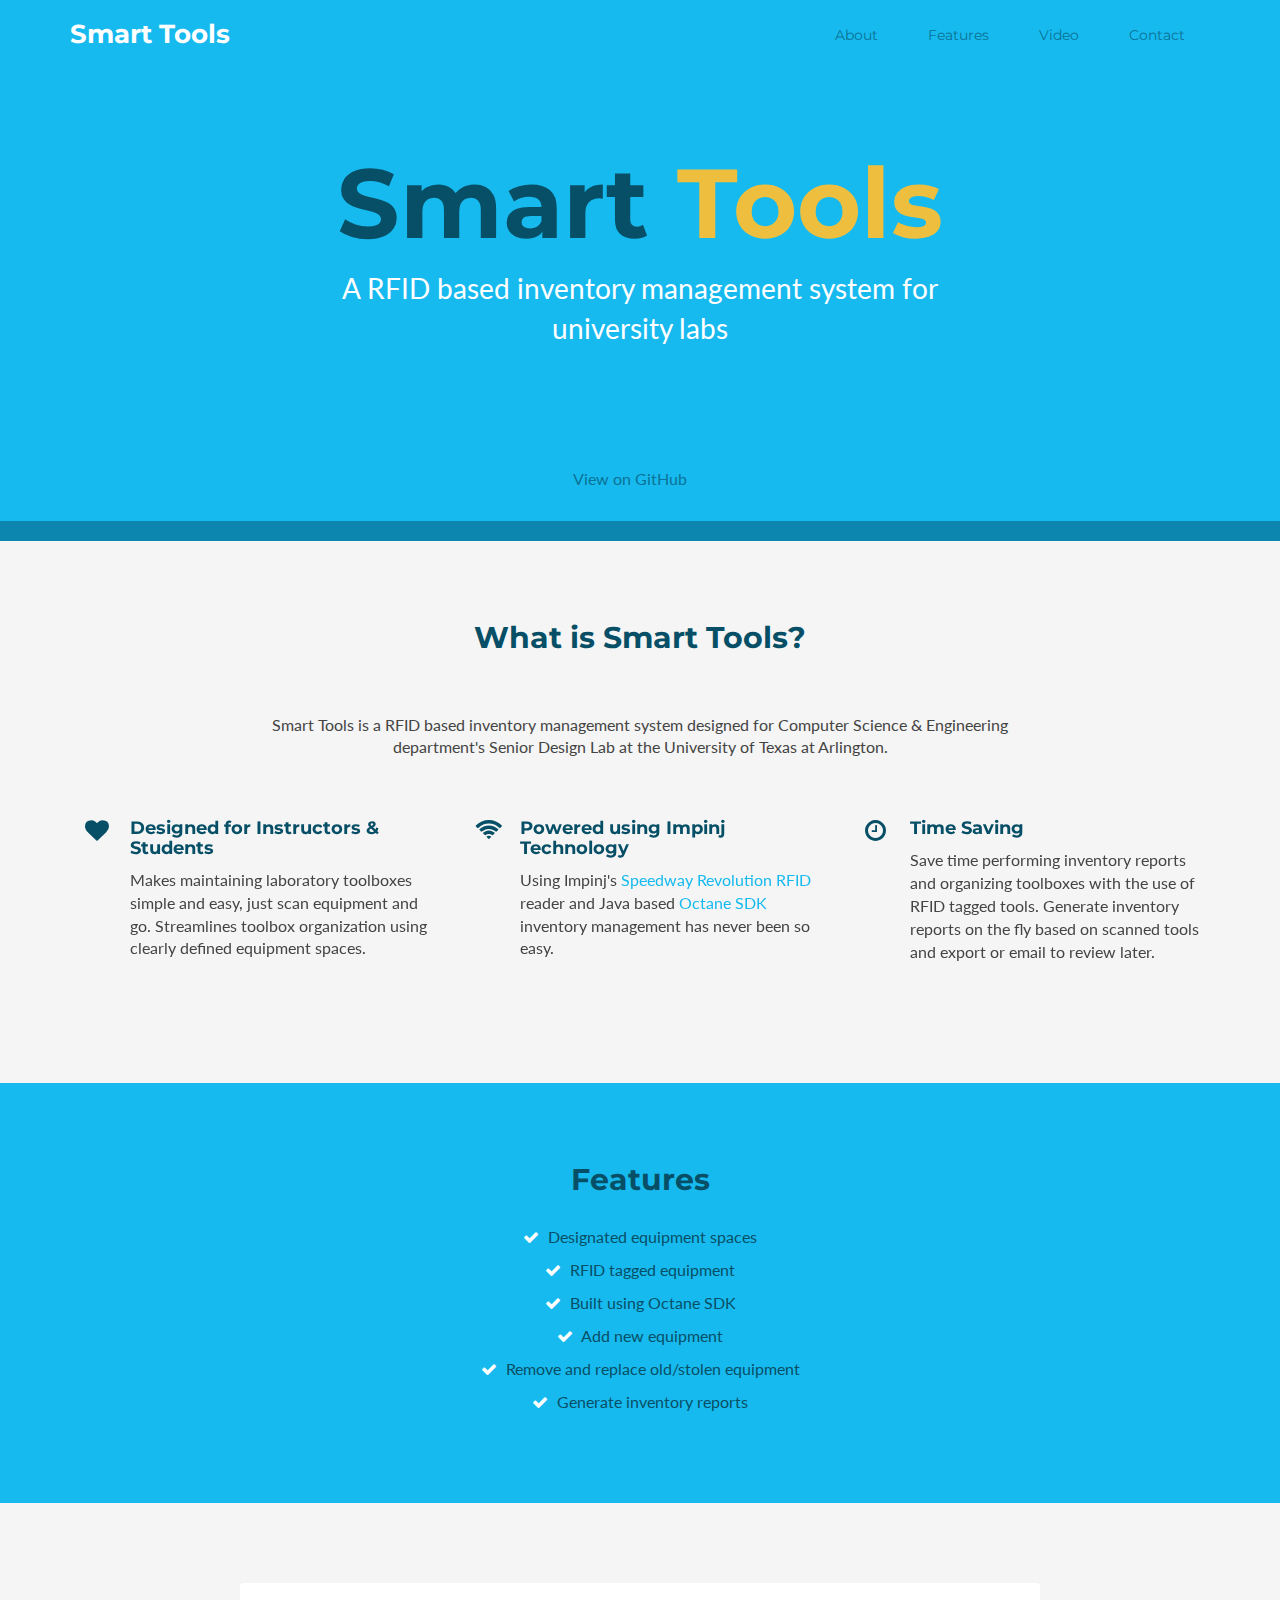
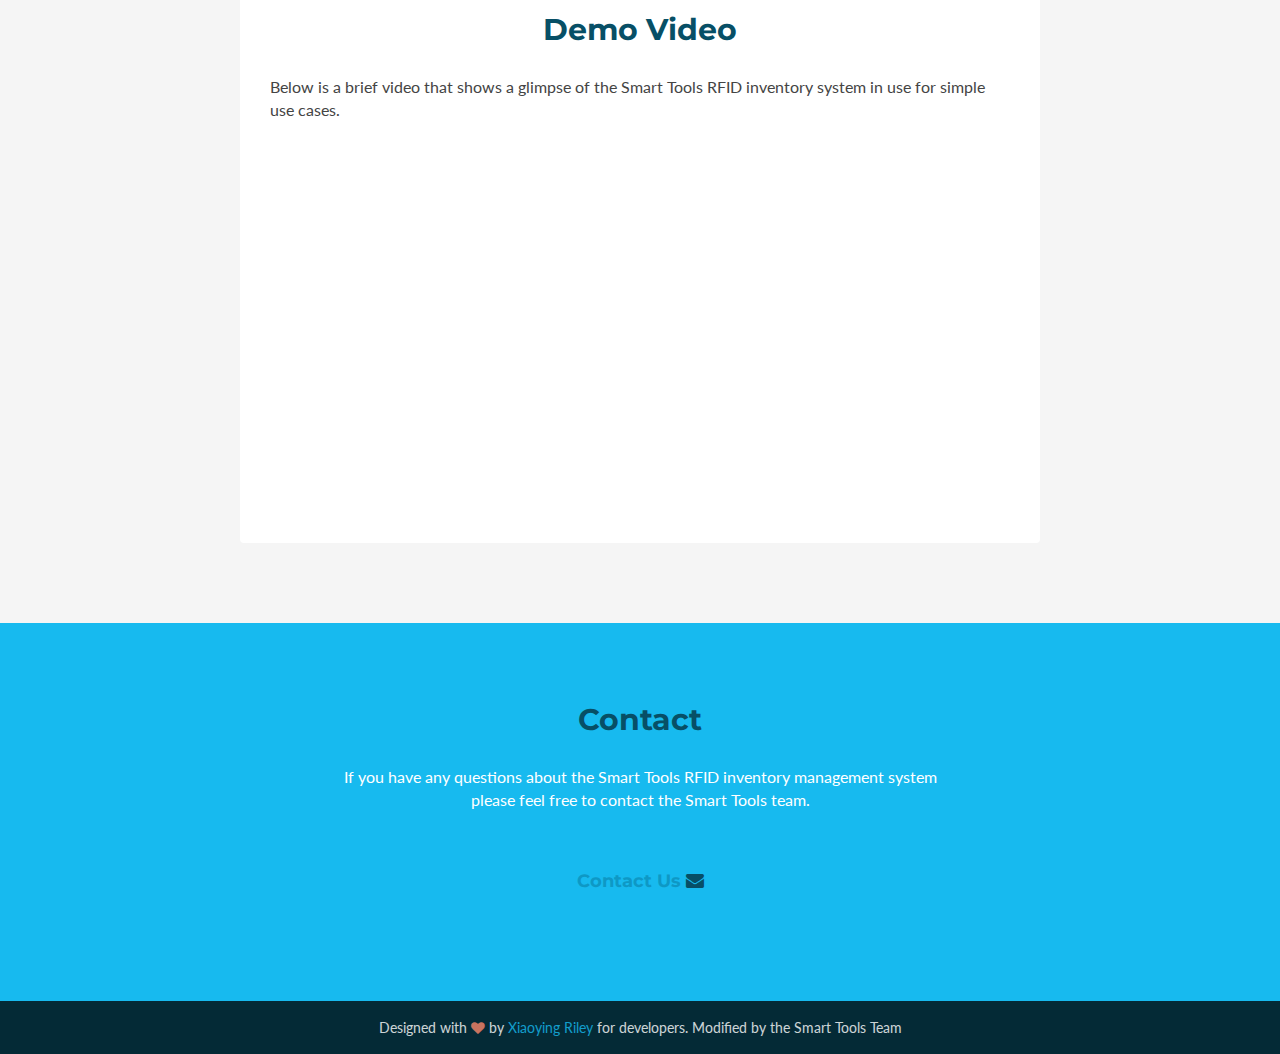
<file: index.html>
<!DOCTYPE html>
<!--[if IE 8]> <html lang="en" class="ie8"> <![endif]-->  
<!--[if IE 9]> <html lang="en" class="ie9"> <![endif]-->  
<!--[if !IE]><!--> <html lang="en"> <!--<![endif]-->  
<head>
    <title>Smart Tools Website</title>
    <!-- Meta -->
    <meta charset="utf-8">
    <meta http-equiv="X-UA-Compatible" content="IE=edge">
    <meta name="viewport" content="width=device-width, initial-scale=1.0">
    <meta name="description" content="Smart Tools Team Website">
    <meta name="author" content="Smart Tools Team">    
    <link rel="shortcut icon" href="favicon.ico">  
    <link href='http://fonts.googleapis.com/css?family=Lato:300,400,300italic,400italic' rel='stylesheet' type='text/css'>
    <link href='http://fonts.googleapis.com/css?family=Montserrat:400,700' rel='stylesheet' type='text/css'> 
    <!-- Global CSS -->
    <link rel="stylesheet" href="assets/plugins/bootstrap/css/bootstrap.min.css">
    <!-- Plugins CSS -->    
    <link rel="stylesheet" href="assets/plugins/font-awesome/css/font-awesome.css">
    <link rel="stylesheet" href="assets/plugins/prism/prism.css">
    <!-- Theme CSS -->  
    <link id="theme-style" rel="stylesheet" href="assets/css/styles.css">
    <!-- HTML5 shim and Respond.js IE8 support of HTML5 elements and media queries -->
    <!--[if lt IE 9]>
      <script src="https://oss.maxcdn.com/libs/html5shiv/3.7.0/html5shiv.js"></script>
      <script src="https://oss.maxcdn.com/libs/respond.js/1.4.2/respond.min.js"></script>
    <![endif]-->
</head> 

<body data-spy="scroll">
    
    <!---//Facebook button code-->
    <div id="fb-root"></div>
    <script>(function(d, s, id) {
      var js, fjs = d.getElementsByTagName(s)[0];
      if (d.getElementById(id)) return;
      js = d.createElement(s); js.id = id;
      js.src = "//connect.facebook.net/en_US/sdk.js#xfbml=1&version=v2.0";
      fjs.parentNode.insertBefore(js, fjs);
    }(document, 'script', 'facebook-jssdk'));</script>
    
    <!-- ******HEADER****** --> 
    <header id="header" class="header">  
        <div class="container">            
            <h1 class="logo pull-left">
                <a class="scrollto" href="#promo">
                    <span class="logo-title">Smart Tools</span>
                </a>
            </h1><!--//logo-->              
            <nav id="main-nav" class="main-nav navbar-right" role="navigation">
                <div class="navbar-header">
                    <button class="navbar-toggle" type="button" data-toggle="collapse" data-target="#navbar-collapse">
                        <span class="sr-only">Toggle navigation</span>
                        <span class="icon-bar"></span>
                        <span class="icon-bar"></span>
                        <span class="icon-bar"></span>
                    </button><!--//nav-toggle-->
                </div><!--//navbar-header-->            
                <div class="navbar-collapse collapse" id="navbar-collapse">
                    <ul class="nav navbar-nav">
                        <li class="active nav-item sr-only"><a class="scrollto" href="#promo">Home</a></li>
                        <li class="nav-item"><a class="scrollto" href="#about">About</a></li>
                        <li class="nav-item"><a class="scrollto" href="#features">Features</a></li>
                        <li class="nav-item"><a class="scrollto" href="#video">Video</a></li>                     
                        <li class="nav-item last"><a class="scrollto" href="#contact">Contact</a></li>
                    </ul><!--//nav-->
                </div><!--//navabr-collapse-->
            </nav><!--//main-nav-->
        </div>
    </header><!--//header-->
    
    <!-- ******PROMO****** -->
    <section id="promo" class="promo section offset-header">
        <div class="container text-center">
            <h2 class="title">Smart <span class="highlight">Tools</span></h2>
            <p class="intro">A RFID based inventory management system for university labs</p>
            <!-- <div class="btns">
                <a class="btn btn-cta-primary" href="http://themes.3rdwavemedia.com/website-templates/devaid-free-bootstrap-theme-developers/" target="_blank">Download</a>
            </div> -->
            <ul class="meta list-inline">
                <li><a href="https://github.com/iPopcorn/SmartToolsDesktop" target="_blank">View on GitHub</a></li>
                <!-- <li><a href="http://themes.3rdwavemedia.com/website-templates/devaid-free-bootstrap-theme-developers/" target="_blank">Full Documentation</a></li> -->
            </ul><!--//meta-->
        </div><!--//container-->
        <div class="social-media">
        </div>
    </section><!--//promo-->
    
    <!-- ******ABOUT****** --> 
    <section id="about" class="about section">
        <div class="container">
            <h2 class="title text-center">What is Smart Tools?</h2>
            <p class="intro text-center">Smart Tools is a RFID based inventory management system designed for Computer Science & Engineering department's Senior Design Lab at the University of Texas at Arlington.</p>
            <div class="row">
                <div class="item col-md-4 col-sm-6 col-xs-12">
                    <div class="icon-holder">
                        <i class="fa fa-heart"></i>
                    </div>
                    <div class="content">
                        <h3 class="sub-title">Designed for Instructors & Students</h3>
                        <p>Makes maintaining laboratory toolboxes simple and easy, just scan equipment and go. Streamlines toolbox organization using clearly defined equipment spaces.</p>
                    </div><!--//content-->
                </div><!--//item-->
                <div class="item col-md-4 col-sm-6 col-xs-12">
                    <div class="icon-holder">
                        <i class="fa fa-wifi"></i>
                    </div>
                    <div class="content">
                        <h3 class="sub-title">Powered using Impinj Technology</h3>
                        <p>Using Impinj's <a href="https://www.impinj.com/platform/connectivity/speedway-r420/" target="_blank"> Speedway Revolution RFID </a> reader and Java based <a href="https://support.impinj.com/hc/en-us/articles/202755268-Octane-SDK" target="_blank">Octane SDK</a> inventory management has never been so easy.</p>
                    </div><!--//content-->
                </div><!--//item-->
                <div class="item col-md-4 col-sm-6 col-xs-12">
                    <div class="icon-holder">
                        <i class="fa fa-clock-o"></i>
                    </div>
                    <div class="content">
                        <h3 class="sub-title">Time Saving</h3>
                        <p>Save time performing inventory reports and organizing toolboxes with the use of RFID tagged tools. Generate inventory reports on the fly based on scanned tools and export or email to review later.</p>
                    </div><!--//content-->
                </div><!--//item-->             
            </div><!--//row-->            
        </div><!--//container-->
    </section><!--//about-->
    
    <!-- ******FEATURES****** --> 
    <section id="features" class="features section">
        <div class="container text-center">
            <h2 class="title">Features</h2>
            <ul class="feature-list list-unstyled">
                <li><i class="fa fa-check"></i> Designated equipment spaces</li>
                <li><i class="fa fa-check"></i> RFID tagged equipment</li>
                <li><i class="fa fa-check"></i> Built using <a href="https://support.impinj.com/hc/en-us/articles/202755268-Octane-SDK" target="_blank">Octane SDK</a></li>
                <li><i class="fa fa-check"></i> Add new equipment</li>
                <li><i class="fa fa-check"></i> Remove and replace old/stolen equipment</li>
                <li><i class="fa fa-check"></i> Generate inventory reports</li>
            </ul>
        </div><!--//container-->
    </section><!--//features-->
    
    <!-- ******DOCS****** --> 
    <section id="video" class="video section">
        <div class="container">
            <div class="video-inner">
            <h2 class="title text-center">Demo Video</h2>
            <div class="block">
                <p>Below is a brief video that shows a glimpse of the Smart Tools RFID inventory system in use for simple use cases.</p>
                <p class="text-center">
                    <iframe width="560" height="315" src="https://www.youtube.com/embed/2N193v3KB_A" frameborder="0" allowfullscreen></iframe>
                </p>
            </div><!--//block-->
            
            </div><!--//docs-inner-->         
        </div><!--//container-->
    </section><!--//features-->
    
    <!-- ******CONTACT****** --> 
    <section id="contact" class="contact section has-pattern">
        <div class="container">
            <div class="contact-inner">
                <h2 class="title  text-center">Contact</h2>
                <p class="intro  text-center">If you have any questions about the Smart Tools RFID inventory management system<br />please feel free to contact the Smart Tools team.</p>
                <div class="clearfix"></div>
                <div class="info text-center">
                    <h4 class="sub-title">Contact Us <a href="mailto:uta.smart.tools@gmail.com"><i class="fa fa-envelope"></i></a></h4>
                </div><!--//info-->
            </div><!--//contact-inner-->
        </div><!--//container-->
    </section><!--//contact-->  
      
    <!-- ******FOOTER****** --> 
    <footer class="footer">
        <div class="container text-center">
            <!--/* This template is released under the Creative Commons Attribution 3.0 License. Please keep the attribution link below when using for your own project. Thank you for your support. :) If you'd like to use the template without the attribution, you can check out other license options via our website: themes.3rdwavemedia.com */-->
            <small class="copyright">Designed with <i class="fa fa-heart"></i> by <a href="http://themes.3rdwavemedia.com" target="_blank">Xiaoying Riley</a> for developers. Modified by the Smart Tools Team</small>
        </div><!--//container-->
    </footer><!--//footer-->
     
    <!-- Javascript -->          
    <script type="text/javascript" src="assets/plugins/jquery-1.11.3.min.js"></script>   
    <script type="text/javascript" src="assets/plugins/jquery.easing.1.3.js"></script>   
    <script type="text/javascript" src="assets/plugins/bootstrap/js/bootstrap.min.js"></script>     
    <script type="text/javascript" src="assets/plugins/jquery-scrollTo/jquery.scrollTo.min.js"></script> 
    <script type="text/javascript" src="assets/plugins/prism/prism.js"></script>    
    <script type="text/javascript" src="assets/js/main.js"></script>       
</body>
</html>
</file>
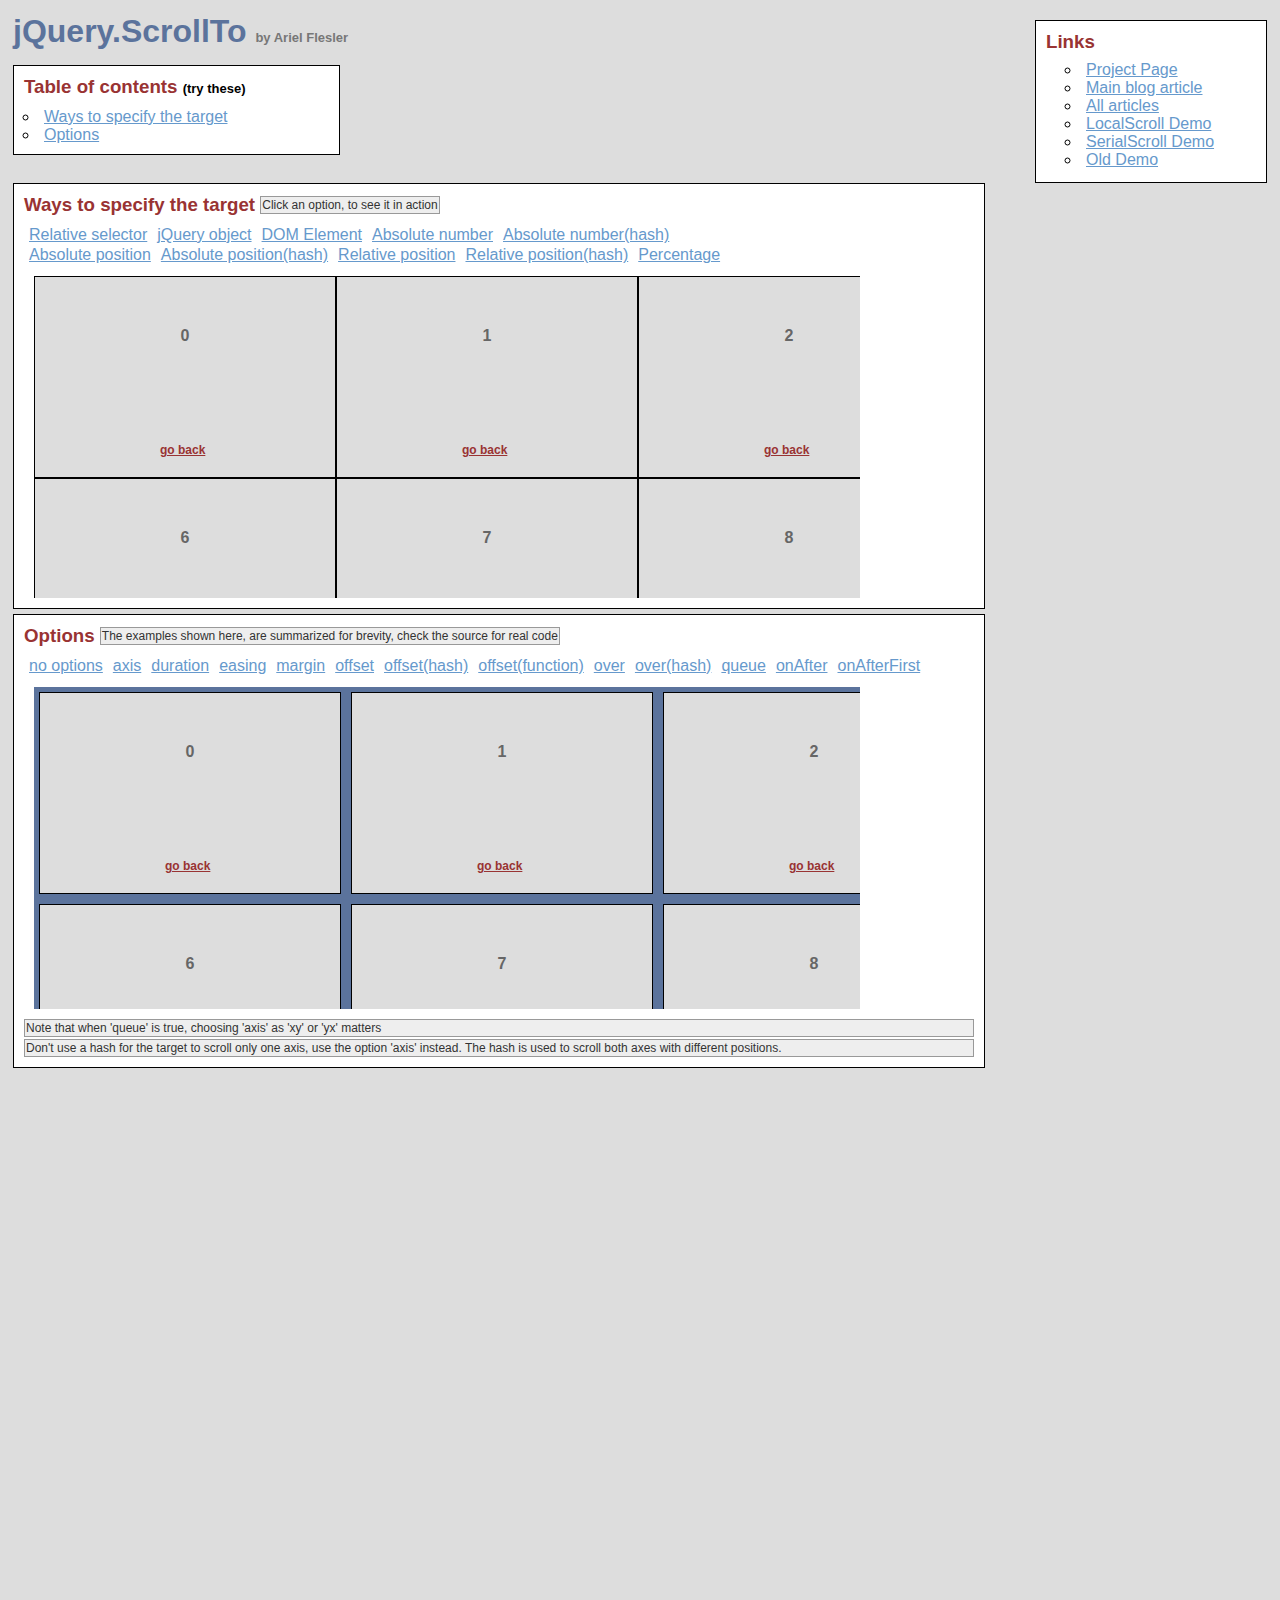
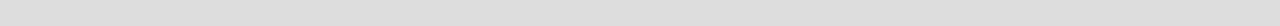
<file: assets/plugins/jquery-scrollTo/demo/index.html>
<!DOCTYPE html PUBLIC "-//W3C//DTD XHTML 1.0 Transitional//EN" "http://www.w3.org/TR/xhtml1/DTD/xhtml1-transitional.dtd">
<html xmlns="http://www.w3.org/1999/xhtml">
<head>
	<meta http-equiv="Content-Type" content="text/html; charset=iso-8859-1" />
	<title>jQuery.ScrollTo</title>
	<meta name="keywords" content="javascript, jquery, plugins, scroll, scrollTo, smooth, animation, to, effect, ariel, flesler, window, overflow, element, navigation, customizable" />
	<meta name="description" content="Demo of jQuery.ScrollTo. A very light and highly customizable jQuery plugin, to scroll overflowed elements or the window itself, made by Ariel Flesler." />
	<meta name="robots" content="index,follow" />
	<link type="text/css" rel="stylesheet" href="css/style.css" />
	<script type="text/javascript" src="https://ajax.googleapis.com/ajax/libs/jquery/1.8.0/jquery.min.js"></script>
	<script type="text/javascript" src="../jquery.scrollTo.js"></script>
	<script type="text/javascript">
		jQuery(function( $ ){
			/**
			 * Demo binding and preparation, no need to read this part
			 */
				//borrowed from jQuery easing plugin
				//http://gsgd.co.uk/sandbox/jquery.easing.php
				$.easing.elasout = function(x, t, b, c, d) {
					var s=1.70158;var p=0;var a=c;
					if (t==0) return b;  if ((t/=d)==1) return b+c;  if (!p) p=d*.3;
					if (a < Math.abs(c)) { a=c; var s=p/4; }
					else var s = p/(2*Math.PI) * Math.asin (c/a);
					return a*Math.pow(2,-10*t) * Math.sin( (t*d-s)*(2*Math.PI)/p ) + c + b;
				};
				$('a.back').click(function(){
					$(this).parents('div.pane').scrollTo( 0, 800, { queue:true } );
					$(this).parents('div.section').find('span.message').text( this.title );
					return false;
				});
				//just for the example, to stop the click on the links.
				$('ul.links').click(function(e){
					e.preventDefault();
					var link = e.target;
					link.blur();
					if( link.title )
						$(this).parent().find('span.message').text(link.title);
				});
			
			// This one is important, many browsers don't reset scroll on refreshes
			// Reset all scrollable panes to (0,0)
			$('div.pane').scrollTo( 0 );
			// Reset the screen to (0,0)
			$.scrollTo( 0 );
			
			// TOC, shows how to scroll the whole window
			$('#toc a').click(function(){//$.scrollTo works EXACTLY the same way, but scrolls the whole screen
				$.scrollTo( this.hash, 1500, { easing:'elasout' });
				$(this.hash).find('span.message').text( this.title );
				return false;
			});
			
			// Target examples bindings
			var $paneTarget = $('#pane-target');
			
			$('#relative-selector').click(function(){
				$paneTarget.stop().scrollTo( 'li:eq(14)', 800 );
			});
			$('#jquery-object').click(function(){
				var $target = $paneTarget.find('li:eq(14)');
				$paneTarget.stop().scrollTo( $target , 800 );
			});
			$('#dom-element').click(function(){
				var target = $paneTarget.find('ul').get(0).childNodes[20];
				$paneTarget.stop().scrollTo( target, 800 );
			});
			$('#absolute-number').click(function(){
				$paneTarget.stop().scrollTo( 150, 800 );
			});
			$('#absolute-number-hash').click(function(){
				$paneTarget.stop().scrollTo( { top:800,left:700} , 800 );
			});
			$('#absolute-position').click(function(){
				$paneTarget.stop().scrollTo( '520px', 800 );
			});
			$('#absolute-position-hash').click(function(){
				$paneTarget.stop().scrollTo( {top:'110px',left:'290px'}, 800 );
			});
			$('#relative-position').click(function(){
				$paneTarget.stop().scrollTo( '+=100', 500 );
			});
			$('#relative-position-hash').click(function(){				
				$paneTarget.stop().scrollTo( {top:'-=100px',left:'+=100'}, 500 );
			});
			
			$('#percentage-position').click(function(){				
				$paneTarget.stop().scrollTo( '50%', 800 );
			});
			
			// Options examples bindings, they will all scroll to the same place, with different options
			function reset_o(){//before each animation, reset to (0,0), skip this.
				$paneOptions.stop().stop();
				$paneOptions[0].scrollLeft = $paneOptions[0].scrollTop = 0;
			};
			var $paneOptions = $('#pane-options');
			
			$('#options-no').click(function(){
				reset_o(); $paneOptions.scrollTo( 'li:eq(15)', 1000 );
			});
			$('#options-axis').click(function(){// only scroll horizontally
				reset_o(); $paneOptions.scrollTo( 'li:eq(15)', 1000, { axis:'x' } );
			});
			$('#options-duration').click(function(){// it's the same as specifying it in the 2nd argument
				reset_o(); $paneOptions.scrollTo( 'li:eq(15)', { duration: 3000 } );
			});
			$('#options-easing').click(function(){
				reset_o(); $paneOptions.scrollTo( 'li:eq(15)', 2500, { easing:'elasout' } );
			});
			$('#options-margin').click(function(){//scroll to the "outer" position of the element
				reset_o(); $paneOptions.scrollTo( 'li:eq(15)', 1000, { margin:true } );
			});
			$('#options-offset').click(function(){//same as { top:-50, left:-50 }
				reset_o(); $paneOptions.scrollTo( 'li:eq(15)', 1000, { offset:-50 } );
			});
			$('#options-offset-hash').click(function(){
				reset_o(); $paneOptions.scrollTo( 'li:eq(15)', 1000, { offset:{ top:-5,left:-30 } });
			});
			$('#options-offset-function').click(function(){
				reset_o(); $paneOptions.scrollTo( 'li:eq(15)', 1000, {offset: function() { return {top:-30, left:-5}; }});
			});
			$('#options-over').click(function(){//same as { top:-50, left:-50 }
				reset_o(); $paneOptions.scrollTo( 'li:eq(15)', 1000, { over:0.5 });
			});
			$('#options-over-hash').click(function(){
				reset_o(); $paneOptions.scrollTo( 'li:eq(15)', 1000, { over:{ top:0.2, left:-0.5 } });
			});
			$('#options-queue').click(function(){//in this case, having 'axis' as 'xy' or 'yx' matters.
				reset_o(); $paneOptions.scrollTo( 'li:eq(15)', 2000, { queue:true });
			});
			$('#options-onAfter').click(function(){
				reset_o(); $paneOptions.scrollTo( 'li:eq(15)', 2000, { 
					onAfter:function(){
						$('#options-message').text('Got there!');
					}
				});
			});
			$('#options-onAfterFirst').click(function(){//onAfterFirst exists only when queuing
				reset_o(); $paneOptions.scrollTo( 'li:eq(15)', 1600, { 
					queue:true,
					onAfterFirst:function(){
						$('#options-message').text('Got there horizontally!');
					},
					onAfter:function(){
						$('#options-message').text('Got there vertically!');
					}
				});
			});
		});
	</script>
</head>
<body>
	<h1>jQuery.ScrollTo&nbsp;<strong>by Ariel Flesler</strong></h1>
	
	<div id="toc" class="part">
		<h3>Table of contents&nbsp;<strong>(try these)</strong></h3>
		<ul>
			<li><a title="$.scrollTo( '#target-examples', 800, {easing:'elasout'} );" href="#target-examples">Ways to specify the target</a></li>
			<li><a title="$.scrollTo( '#options-examples', 800, {easing:'elasout'} );" href="#options-examples">Options</a></li>
		</ul>
	</div>
	
	<div id="links" class="part">
		<h3>Links</h3>
		<ul>
			<li><a target="_blank" href="http://plugins.jquery.com/project/ScrollTo">Project Page</a></li>
			<li><a target="_blank" href="http://flesler.blogspot.com/2007/10/jqueryscrollto.html">Main blog article</a></li>
			<li><a target="_blank" href="http://flesler.blogspot.com/search/label/jQuery.ScrollTo">All articles</a></li>
			<li><a target="_blank" href="http://demos.flesler.com/jquery/localScroll/">LocalScroll Demo</a></li>
			<li><a target="_blank" href="http://demos.flesler.com/jquery/serialScroll/">SerialScroll Demo</a></li>
			<li><a target="_blank" href="index.old.html">Old Demo</a></li>
		</ul>
	</div>
	<div id="target-examples" class="section part">
		<h3>Ways to specify the target&nbsp;<span id="target-message" class="message">Click an option, to see it in action</span></h3>
		<ul class="links">
			<li><a title="$(...).scrollTo( 'li:eq(14)', 800 );" id="relative-selector" href="#">Relative selector</a></li>
			<li><a title="$(...).scrollTo( $('div li:eq(14)'), 800 );" id="jquery-object" href="#">jQuery object</a></li>
			<li><a title="$(...).scrollTo( $('ul').get(2).childNodes[20], 800 );" id="dom-element" href="#">DOM Element</a></li>
			<li><a title="$(...).scrollTo( 150, 800 );" id="absolute-number" href="#">Absolute number</a></li>
			<li><a title="$(...).scrollTo( { top:800, left:700}, 800 );" id="absolute-number-hash" href="#">Absolute number(hash)</a></li>
		</ul>
		<ul class="links">
			<li><a title="$(...).scrollTo( '520px', 800 );" id="absolute-position" href="#">Absolute position</a></li>
			<li><a title="$(...).scrollTo( {top:'110px', left:'290px'}, 800 );" id="absolute-position-hash" href="#">Absolute position(hash)</a></li>
			<li><a title="$(...).scrollTo( '+=100px', 800 );" id="relative-position" href="#">Relative position</a></li>
			<li><a title="$(...).scrollTo( {top:'-=100px', left:'+=100'}, 800 );" id="relative-position-hash" href="#">Relative position(hash)</a></li>
			<li><a title="$(...).scrollTo( '50%', 800 );" id="percentage-position" href="#">Percentage</a></li>
		</ul>
		<div id="pane-target" class="pane">
			<ul class="elements" style="height:1011px; width:1820px;">
				<li><p>0</p><a href="#" title="$(...).scrollTo( 0, 800, {queue:true} );" class="back">go back</a></li><li><p>1</p><a href="#" title="$(...).scrollTo( 0, 800, {queue:true} );" class="back">go back</a></li><li><p>2</p><a href="#" title="$(...).scrollTo( 0, 800, {queue:true} );" class="back">go back</a></li><li><p>3</p><a href="#" title="$(...).scrollTo( 0, 800, {queue:true} );" class="back">go back</a></li><li><p>4</p><a href="#" title="$(...).scrollTo( 0, 800, {queue:true} );" class="back">go back</a></li><li><p>5</p><a href="#" title="$(...).scrollTo( 0, 800, {queue:true} );" class="back">go back</a></li><li><p>6</p><a href="#" title="$(...).scrollTo( 0, 800, {queue:true} );" class="back">go back</a></li><li><p>7</p><a href="#" title="$(...).scrollTo( 0, 800, {queue:true} );" class="back">go back</a></li><li><p>8</p><a href="#" title="$(...).scrollTo( 0, 800, {queue:true} );" class="back">go back</a></li><li><p>9</p><a href="#" title="$(...).scrollTo( 0, 800, {queue:true} );" class="back">go back</a></li><li><p>10</p><a href="#" title="$(...).scrollTo( 0, 800, {queue:true} );" class="back">go back</a></li><li><p>11</p><a href="#" title="$(...).scrollTo( 0, 800, {queue:true} );" class="back">go back</a></li><li><p>12</p><a href="#" title="$(...).scrollTo( 0, 800, {queue:true} );" class="back">go back</a></li><li><p>13</p><a href="#" title="$(...).scrollTo( 0, 800, {queue:true} );" class="back">go back</a></li><li><p>14</p><a href="#" title="$(...).scrollTo( 0, 800, {queue:true} );" class="back">go back</a></li><li><p>15</p><a href="#" title="$(...).scrollTo( 0, 800, {queue:true} );" class="back">go back</a></li><li><p>16</p><a href="#" title="$(...).scrollTo( 0, 800, {queue:true} );" class="back">go back</a></li><li><p>17</p><a href="#" title="$(...).scrollTo( 0, 800, {queue:true} );" class="back">go back</a></li><li><p>18</p><a href="#" title="$(...).scrollTo( 0, 800, {queue:true} );" class="back">go back</a></li><li><p>19</p><a href="#" title="$(...).scrollTo( 0, 800, {queue:true} );" class="back">go back</a></li><li><p>20</p><a href="#" title="$(...).scrollTo( 0, 800, {queue:true} );" class="back">go back</a></li><li><p>21</p><a href="#" title="$(...).scrollTo( 0, 800, {queue:true} );" class="back">go back</a></li><li><p>22</p><a href="#" title="$(...).scrollTo( 0, 800, {queue:true} );" class="back">go back</a></li><li><p>23</p><a href="#" title="$(...).scrollTo( 0, 800, {queue:true} );" class="back">go back</a></li><li><p>24</p><a href="#" title="$(...).scrollTo( 0, 800, {queue:true} );" class="back">go back</a></li><li><p>25</p><a href="#" title="$(...).scrollTo( 0, 800, {queue:true} );" class="back">go back</a></li><li><p>26</p><a href="#" title="$(...).scrollTo( 0, 800, {queue:true} );" class="back">go back</a></li><li><p>27</p><a href="#" title="$(...).scrollTo( 0, 800, {queue:true} );" class="back">go back</a></li><li><p>28</p><a href="#" title="$(...).scrollTo( 0, 800, {queue:true} );" class="back">go back</a></li><li><p>29</p><a href="#" title="$(...).scrollTo( 0, 800, {queue:true} );" class="back">go back</a></li>
			</ul>
		</div>
	</div>
	<div id="options-examples" class="section part">
		<h3>Options&nbsp;<span id="options-message" class="message">The examples shown here, are summarized for brevity, check the source for real code</span></h3>
		<ul class="links">
			<li><a title="$(...).scrollTo( 'li:eq(15)', 1000 );" id="options-no" href="#">no options</a></li>
			<li><a title="$(...).scrollTo( 'li:eq(15)', 1000, {axis:'x'} );//only scroll on this axis (can be x, y, xy or yx)" id="options-axis" href="#">axis</a></li>
			<li><a title="$(...).scrollTo( 'li:eq(15)', {duration:3000} );//another way of calling the plugin" id="options-duration" href="#">duration</a></li>
			<li><a title="$(...).scrollTo( 'li:eq(15)', 2500, {easing:'elasout'} );//specify an easing equation" id="options-easing" href="#">easing</a></li>
			<li><a title="$(...).scrollTo( 'li:eq(15)', 1000, {margin:true} );//deduct the margin and border from the final position" id="options-margin" href="#">margin</a></li>
			<li><a title="$(...).scrollTo( 'li:eq(15)', 1000, {offset:-50} );//add or deduct from the final position" id="options-offset" href="#">offset</a></li>
			<li><a title="$(...).scrollTo( 'li:eq(15)', 1000, {offset: {top:-5, left:-30} });" id="options-offset-hash" href="#">offset(hash)</a></li>
			<li><a title="$(...).scrollTo( 'li:eq(15)', 1000, {offset: function() { return {top:-30, left:-5}; }});" id="options-offset-function" href="#">offset(function)</a></li>
			<li><a title="$(...).scrollTo( 'li:eq(15)', 1000, {over:0.5} );//add or deduct a fraction of its height/width" id="options-over" href="#">over</a></li>
			<li><a title="$(...).scrollTo( 'li:eq(15)', 1000, {over:{top:0.2, left:-0.5} );" id="options-over-hash" href="#">over(hash)</a></li>
			<li><a title="$(...).scrollTo( 'li:eq(15)', 1600, {queue:true} );//scroll one axis, then the other" id="options-queue" href="#">queue</a></li>
			<li><a title="$(...).scrollTo( 'li:eq(15)', 1600, {onAfter:function(){ } } );//called after the scrolling ends" id="options-onAfter" href="#">onAfter</a></li>
			<li><a title="$(...).scrollTo( 'li:eq(15)', 1600, {queue:true, onAfterFirst:function(){ } } );//called after the first axis scrolled" id="options-onAfterFirst" href="#">onAfterFirst</a></li>
		</ul>
		<div id="pane-options" class="pane">
			<ul class="elements" style="height:1062px;width:1877px;">
				<li><p>0</p><a href="#" title="$(...).scrollTo( 0, 800, {queue:true} );" class="back">go back</a></li><li><p>1</p><a href="#" title="$(...).scrollTo( 0, 800, {queue:true} );" class="back">go back</a></li><li><p>2</p><a href="#" title="$(...).scrollTo( 0, 800, {queue:true} );" class="back">go back</a></li><li><p>3</p><a href="#" title="$(...).scrollTo( 0, 800, {queue:true} );" class="back">go back</a></li><li><p>4</p><a href="#" title="$(...).scrollTo( 0, 800, {queue:true} );" class="back">go back</a></li><li><p>5</p><a href="#" title="$(...).scrollTo( 0, 800, {queue:true} );" class="back">go back</a></li><li><p>6</p><a href="#" title="$(...).scrollTo( 0, 800, {queue:true} );" class="back">go back</a></li><li><p>7</p><a href="#" title="$(...).scrollTo( 0, 800, {queue:true} );" class="back">go back</a></li><li><p>8</p><a href="#" title="$(...).scrollTo( 0, 800, {queue:true} );" class="back">go back</a></li><li><p>9</p><a href="#" title="$(...).scrollTo( 0, 800, {queue:true} );" class="back">go back</a></li><li><p>10</p><a href="#" title="$(...).scrollTo( 0, 800, {queue:true} );" class="back">go back</a></li><li><p>11</p><a href="#" title="$(...).scrollTo( 0, 800, {queue:true} );" class="back">go back</a></li><li><p>12</p><a href="#" title="$(...).scrollTo( 0, 800, {queue:true} );" class="back">go back</a></li><li><p>13</p><a href="#" title="$(...).scrollTo( 0, 800, {queue:true} );" class="back">go back</a></li><li><p>14</p><a href="#" title="$(...).scrollTo( 0, 800, {queue:true} );" class="back">go back</a></li><li><p>15</p><a href="#" title="$(...).scrollTo( 0, 800, {queue:true} );" class="back">go back</a></li><li><p>16</p><a href="#" title="$(...).scrollTo( 0, 800, {queue:true} );" class="back">go back</a></li><li><p>17</p><a href="#" title="$(...).scrollTo( 0, 800, {queue:true} );" class="back">go back</a></li><li><p>18</p><a href="#" title="$(...).scrollTo( 0, 800, {queue:true} );" class="back">go back</a></li><li><p>19</p><a href="#" title="$(...).scrollTo( 0, 800, {queue:true} );" class="back">go back</a></li><li><p>20</p><a href="#" title="$(...).scrollTo( 0, 800, {queue:true} );" class="back">go back</a></li><li><p>21</p><a href="#" title="$(...).scrollTo( 0, 800, {queue:true} );" class="back">go back</a></li><li><p>22</p><a href="#" title="$(...).scrollTo( 0, 800, {queue:true} );" class="back">go back</a></li><li><p>23</p><a href="#" title="$(...).scrollTo( 0, 800, {queue:true} );" class="back">go back</a></li><li><p>24</p><a href="#" title="$(...).scrollTo( 0, 800, {queue:true} );" class="back">go back</a></li><li><p>25</p><a href="#" title="$(...).scrollTo( 0, 800, {queue:true} );" class="back">go back</a></li><li><p>26</p><a href="#" title="$(...).scrollTo( 0, 800, {queue:true} );" class="back">go back</a></li><li><p>27</p><a href="#" title="$(...).scrollTo( 0, 800, {queue:true} );" class="back">go back</a></li><li><p>28</p><a href="#" title="$(...).scrollTo( 0, 800, {queue:true} );" class="back">go back</a></li><li><p>29</p><a href="#" title="$(...).scrollTo( 0, 800, {queue:true} );" class="back">go back</a></li>
			</ul>
		</div>
		<p class="message">Note that when 'queue' is true, choosing 'axis' as 'xy' or 'yx' matters</p>
		<p class="message">Don't use a hash for the target to scroll only one axis, use the option 'axis' instead. The hash is used to scroll both axes with different positions.</p>
	</div>
</body>
</html>
</file>
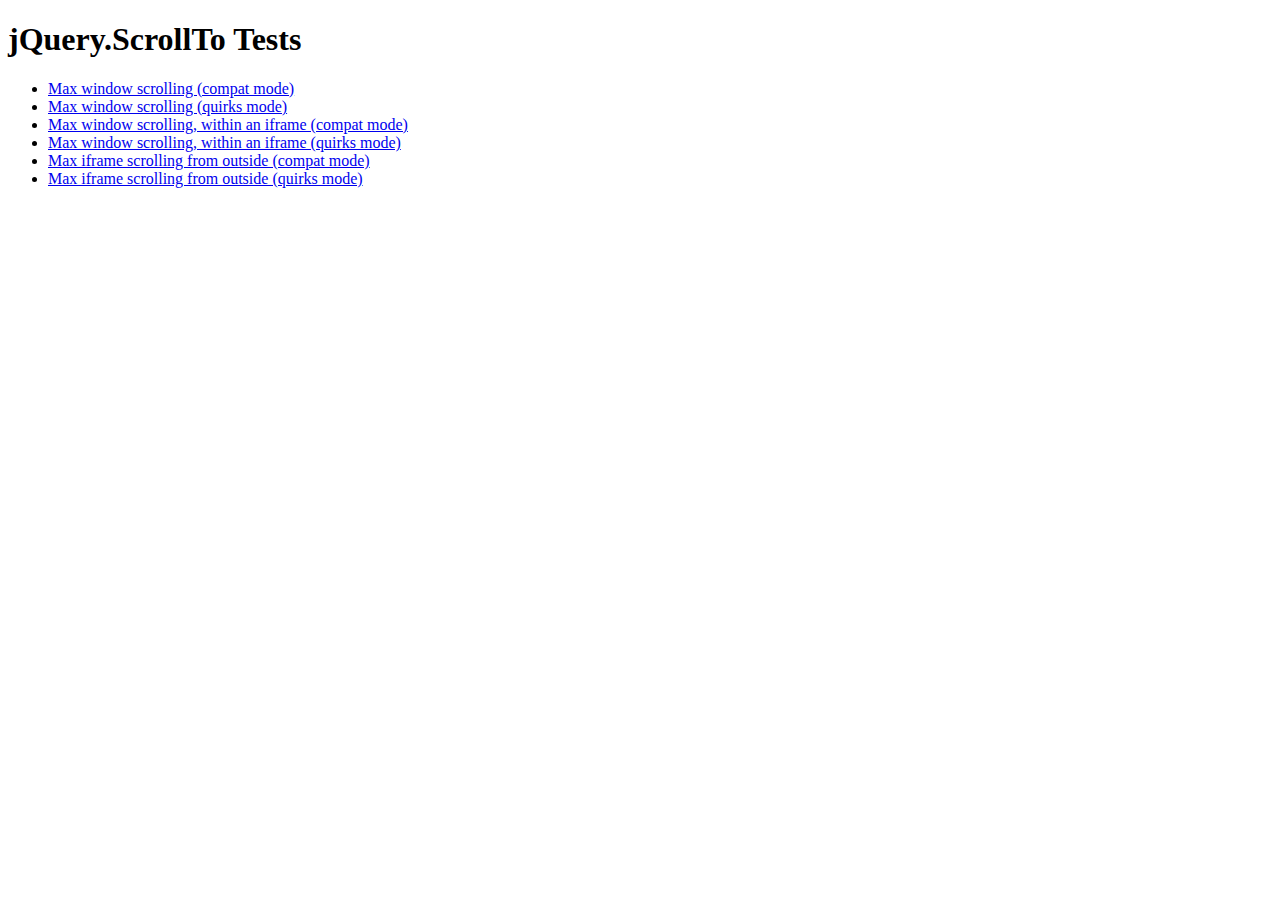
<file: assets/plugins/jquery-scrollTo/tests/index.html>
<!DOCTYPE html PUBLIC "-//W3C//DTD XHTML 1.0 Transitional//EN" "http://www.w3.org/TR/xhtml1/DTD/xhtml1-transitional.dtd">
<html xmlns="http://www.w3.org/1999/xhtml">
<head>
	<meta http-equiv="Content-Type" content="text/html; charset=iso-8859-1" />
	<title>jQuery.ScrollTo Tests</title>
	<meta name="keywords" content="javascript, jquery, plugins, scroll, scrollTo, smooth, animation, to, effect, ariel, flesler, window, overflow, element, navigation, customizable" />
	<meta name="description" content="Tests for jQuery ScrollTo. Made by Ariel Flesler." />
	<meta name="robots" content="index,follow" />
</head>
<body>
	<h1>jQuery.ScrollTo Tests</h1>
	
	<ul>
		<li><a href="WinMaxY-compat.html">Max window scrolling (compat mode)</a></li>
		<li><a href="WinMaxY-quirks.html">Max window scrolling (quirks mode)</a></li>
		<li><a href="WinMaxY-with-iframe-compat.html">Max window scrolling, within an iframe (compat mode)</a></li>
		<li><a href="WinMaxY-with-iframe-quirks.html">Max window scrolling, within an iframe (quirks mode)</a></li>
		<li><a href="WinMaxY-to-iframe-compat.html">Max iframe scrolling from outside (compat mode)</a></li>
		<li><a href="WinMaxY-to-iframe-quirks.html">Max iframe scrolling from outside (quirks mode)</a></li>
	</ul>
</body>
</html>
</file>
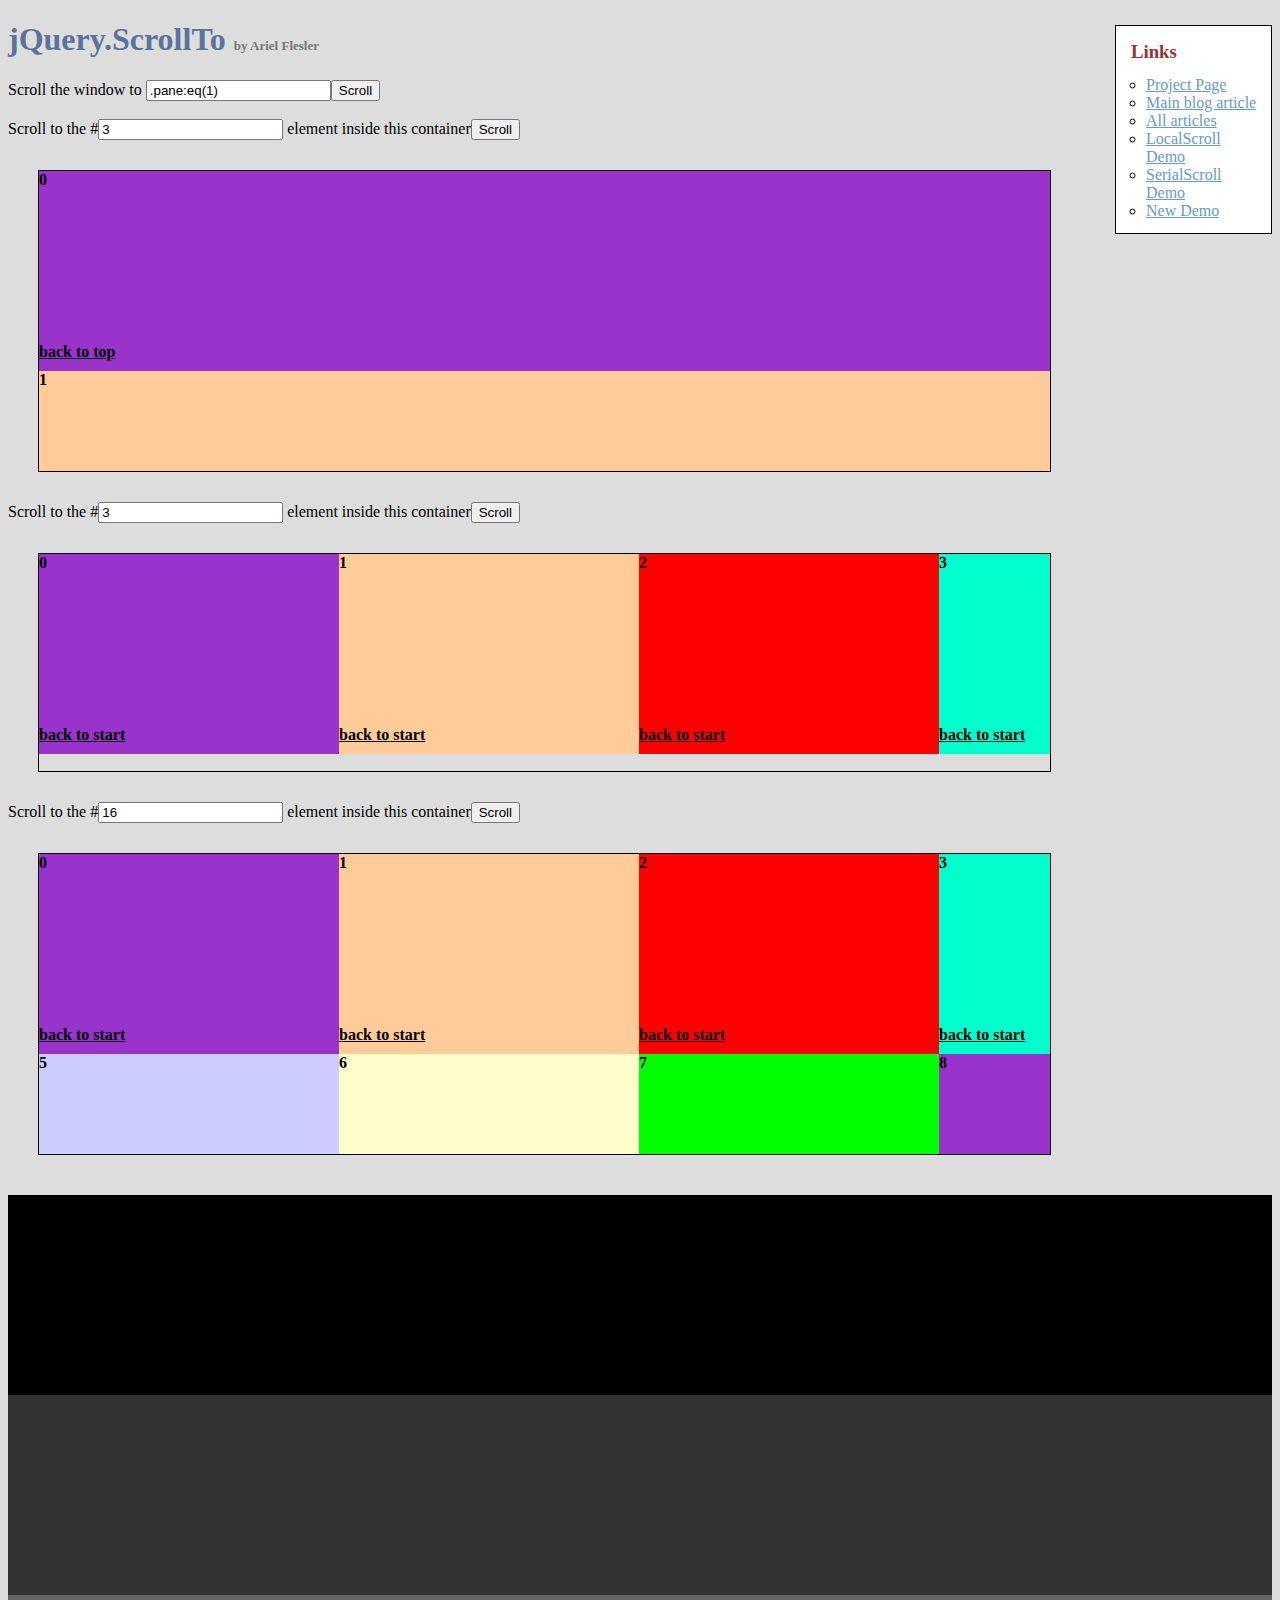
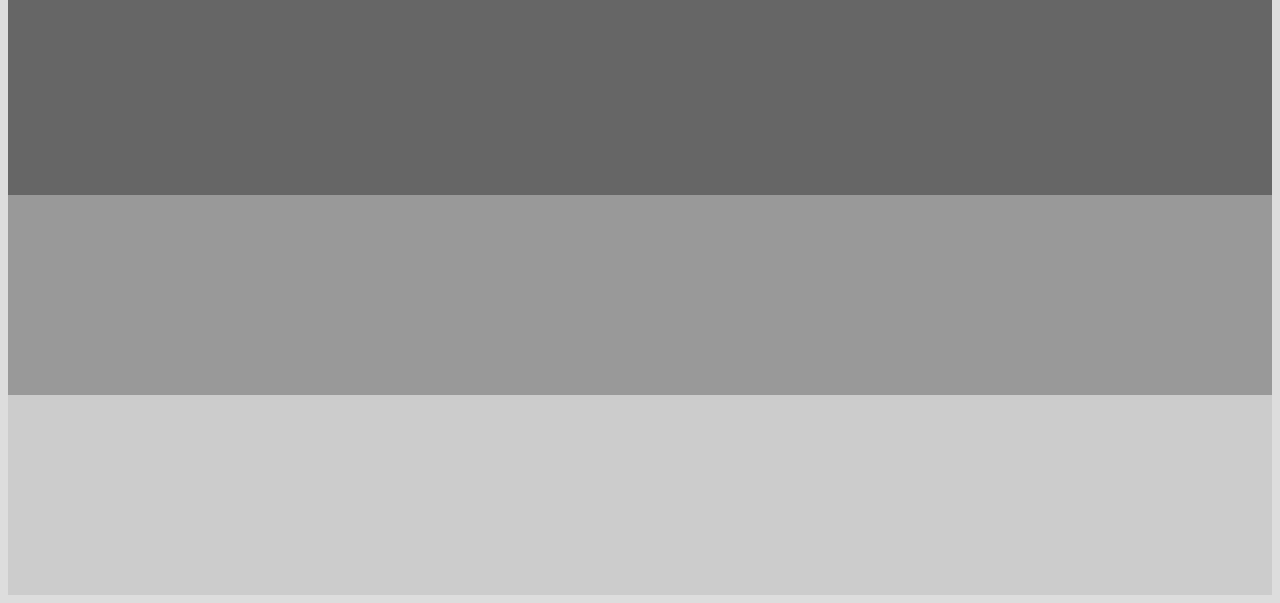
<file: assets/plugins/jquery-scrollTo/demo/index.old.html>
<!DOCTYPE html PUBLIC "-//W3C//DTD XHTML 1.0 Transitional//EN" "http://www.w3.org/TR/xhtml1/DTD/xhtml1-transitional.dtd">
<html xmlns="http://www.w3.org/1999/xhtml">
<head>
	<meta http-equiv="Content-Type" content="text/html; charset=iso-8859-1" />
	<title>jQuery.ScrollTo</title>
	<meta name="keywords" content="javascript, jquery, plugins, scroll, scrollTo, smooth, animation, to, effect, ariel, flesler, window, overflow, element, navigation, customizable" />
	<meta name="description" content="Demo of jQuery.ScrollTo. A very light and highly customizable jQuery plugin, to scroll overflowed elements or the window itself, made by Ariel Flesler." />
	<meta name="robots" content="index,follow" />
	<link type="text/css" rel="stylesheet" href="css/style.old.css" />
	<script type="text/javascript" src="https://ajax.googleapis.com/ajax/libs/jquery/1.8.0/jquery.min.js"></script>
	<script type="text/javascript" src="../jquery.scrollTo.js"></script>
	<script type="text/javascript">
		jQuery(function( $ ){
			//borrowed from jQuery easing plugin
			//http://gsgd.co.uk/sandbox/jquery.easing.php
			$.easing.elasout = function(x, t, b, c, d) {
				var s=1.70158;var p=0;var a=c;
				if (t==0) return b;  if ((t/=d)==1) return b+c;  if (!p) p=d*.3;
				if (a < Math.abs(c)) { a=c; var s=p/4; }
				else var s = p/(2*Math.PI) * Math.asin (c/a);
				return a*Math.pow(2,-10*t) * Math.sin( (t*d-s)*(2*Math.PI)/p ) + c + b;
			};	
			$('button').click(function(){//this is not the cleanest way to do this, I'm just keeping it short.
				var index = parseInt( $(this).prev('input').val() ) || 0;
				var $c = $(this).parent().next();
				$c.stop().scrollTo('li:eq('+index+')', {duration:2500, easing:'elasout',axis:$c.attr('id')});
			});
			$('#btn_screen').click(function(){
				$.scrollTo( $('#txt_screen').val(), {duration:2500} );
			});
			$('div.container a').click(function(){
				var $c = $(this).parents('.container');
				$c.stop().scrollTo( 0, {duration:2000,axis:$c.attr('id'), queue:true} );
				return false;
			});
		});
	</script>
</head>
<body>
	<h1>jQuery.ScrollTo&nbsp;<strong>by Ariel Flesler</strong></h1>
	<div id="links" class="part" style="width:135px">
		<h3>Links</h3>
		<ul>
			<li><a target="_blank" href="http://plugins.jquery.com/project/ScrollTo">Project Page</a></li>
			<li><a target="_blank" href="http://flesler.blogspot.com/2007/10/jqueryscrollto.html">Main blog article</a></li>
			<li><a target="_blank" href="http://flesler.blogspot.com/search/label/jQuery.ScrollTo">All articles</a></li>
			<li><a target="_blank" href="http://flesler.webs.com/jQuery.LocalScroll/">LocalScroll Demo</a></li>
			<li><a target="_blank" href="http://flesler.webs.com/jQuery.SerialScroll/">SerialScroll Demo</a></li>
			<li><a target="_blank" href="./" rel="prev" rev="next">New Demo</a></li>
		</ul>
	</div>
	<label for="txt_screen">Scroll the window to <input id="txt_screen" type="text" value=".pane:eq(1)" /><input id="btn_screen" type="button" value="Scroll" /></label><br /><br />
	<label>Scroll to the #<input type="text" value="3" /> element inside this container<button>Scroll</button></label>
	<div id="y" class="container">
		<ul>
			<li style="background-color:#9933CC;"><p>0</p><a href="#">back to top</a></li>
			<li style="background-color:#FFCC99;"><p>1</p><a href="#">back to top</a></li>
			<li style="background-color:#FF0000;"><p>2</p><a href="#">back to top</a></li>
			<li style="background-color:#00FFCC;"><p>3</p><a href="#">back to top</a></li>
			<li style="background-color:#663366;"><p>4</p><a href="#">back to top</a></li>
			<li style="background-color:#CCCCFF;"><p>5</p><a href="#">back to top</a></li>
			<li style="background-color:#FFFFCC;"><p>6</p><a href="#">back to top</a></li>
			<li style="background-color:#00FF00;"><p>7</p><a href="#">back to top</a></li>
		</ul>
	</div>
	<label>Scroll to the #<input type="text" value="3" /> element inside this container<button>Scroll</button></label>
	<div id="x" class="container">
		<ul style="width:4820px;">
			<li style="background-color:#9933CC;"><p>0</p><a href="#">back to start</a></li>
			<li style="background-color:#FFCC99;"><p>1</p><a href="#">back to start</a></li>
			<li style="background-color:#FF0000;"><p>2</p><a href="#">back to start</a></li>
			<li style="background-color:#00FFCC;"><p>3</p><a href="#">back to start</a></li>
			<li style="background-color:#663366;"><p>4</p><a href="#">back to start</a></li>
			<li style="background-color:#CCCCFF;"><p>5</p><a href="#">back to start</a></li>
			<li style="background-color:#FFFFCC;"><p>6</p><a href="#">back to start</a></li>
			<li style="background-color:#00FF00;"><p>7</p><a href="#">back to start</a></li>
			<li style="background-color:#9933CC;"><p>8</p><a href="#">back to start</a></li>
			<li style="background-color:#FFCC99;"><p>9</p><a href="#">back to start</a></li>
			<li style="background-color:#FF0000;"><p>10</p><a href="#">back to start</a></li>
			<li style="background-color:#00FFCC;"><p>11</p><a href="#">back to start</a></li>
			<li style="background-color:#663366;"><p>12</p><a href="#">back to start</a></li>
			<li style="background-color:#CCCCFF;"><p>13</p><a href="#">back to start</a></li>
			<li style="background-color:#FFFFCC;"><p>14</p><a href="#">back to start</a></li>
			<li style="background-color:#00FF00;"><p>15</p><a href="#">back to start</a></li>
		</ul>
	</div>
	<label>Scroll to the #<input type="text" value="16" /> element inside this container<button>Scroll</button></label>
	<div id="xy" class="container">
		<ul style="width:1500px;">
			<li style="background-color:#9933CC;"><p>0</p><a href="#">back to start</a></li>
			<li style="background-color:#FFCC99;"><p>1</p><a href="#">back to start</a></li>
			<li style="background-color:#FF0000;"><p>2</p><a href="#">back to start</a></li>
			<li style="background-color:#00FFCC;"><p>3</p><a href="#">back to start</a></li>
			<li style="background-color:#663366;"><p>4</p><a href="#">back to start</a></li>
			<li style="background-color:#CCCCFF;"><p>5</p><a href="#">back to start</a></li>
			<li style="background-color:#FFFFCC;"><p>6</p><a href="#">back to start</a></li>
			<li style="background-color:#00FF00;"><p>7</p><a href="#">back to start</a></li>
			<li style="background-color:#9933CC;"><p>8</p><a href="#">back to start</a></li>
			<li style="background-color:#FFCC99;"><p>9</p><a href="#">back to start</a></li>
			<li style="background-color:#FF0000;"><p>10</p><a href="#">back to start</a></li>
			<li style="background-color:#00FFCC;"><p>11</p><a href="#">back to start</a></li>
			<li style="background-color:#663366;"><p>12</p><a href="#">back to start</a></li>
			<li style="background-color:#CCCCFF;"><p>13</p><a href="#">back to start</a></li>
			<li style="background-color:#FFFFCC;"><p>14</p><a href="#">back to start</a></li>
			<li style="background-color:#00FF00;"><p>15</p><a href="#">back to start</a></li>
			<li style="background-color:#9933CC;"><p>16</p><a href="#">back to start</a></li>
			<li style="background-color:#FFCC99;"><p>17</p><a href="#">back to start</a></li>
			<li style="background-color:#FF0000;"><p>18</p><a href="#">back to start</a></li>
			<li style="background-color:#00FFCC;"><p>19</p><a href="#">back to start</a></li>
			<li style="background-color:#663366;"><p>20</p><a href="#">back to start</a></li>
			<li style="background-color:#CCCCFF;"><p>21</p><a href="#">back to start</a></li>
			<li style="background-color:#FFFFCC;"><p>22</p><a href="#">back to start</a></li>
			<li style="background-color:#00FF00;"><p>23</p><a href="#">back to start</a></li>
			<li style="background-color:#9933CC;"><p>24</p><a href="#">back to start</a></li>
			<li style="background-color:#FFCC99;"><p>25</p><a href="#">back to start</a></li>
			<li style="background-color:#FF0000;"><p>26</p><a href="#">back to start</a></li>
			<li style="background-color:#00FFCC;"><p>27</p><a href="#">back to start</a></li>
			<li style="background-color:#663366;"><p>28</p><a href="#">back to start</a></li>
			<li style="background-color:#CCCCFF;"><p>29</p><a href="#">back to start</a></li>
		</ul>
	</div>
	<div class="pane" style="background-color:#000000;margin-top:40px;"></div>
	<div class="pane" style="background-color:#333333;"></div>
	<div class="pane" style="background-color:#666666;"></div>
	<div class="pane" style="background-color:#999999;"></div>
	<div class="pane" style="background-color:#CCCCCC;"></div>
</body>
</html>
</file>
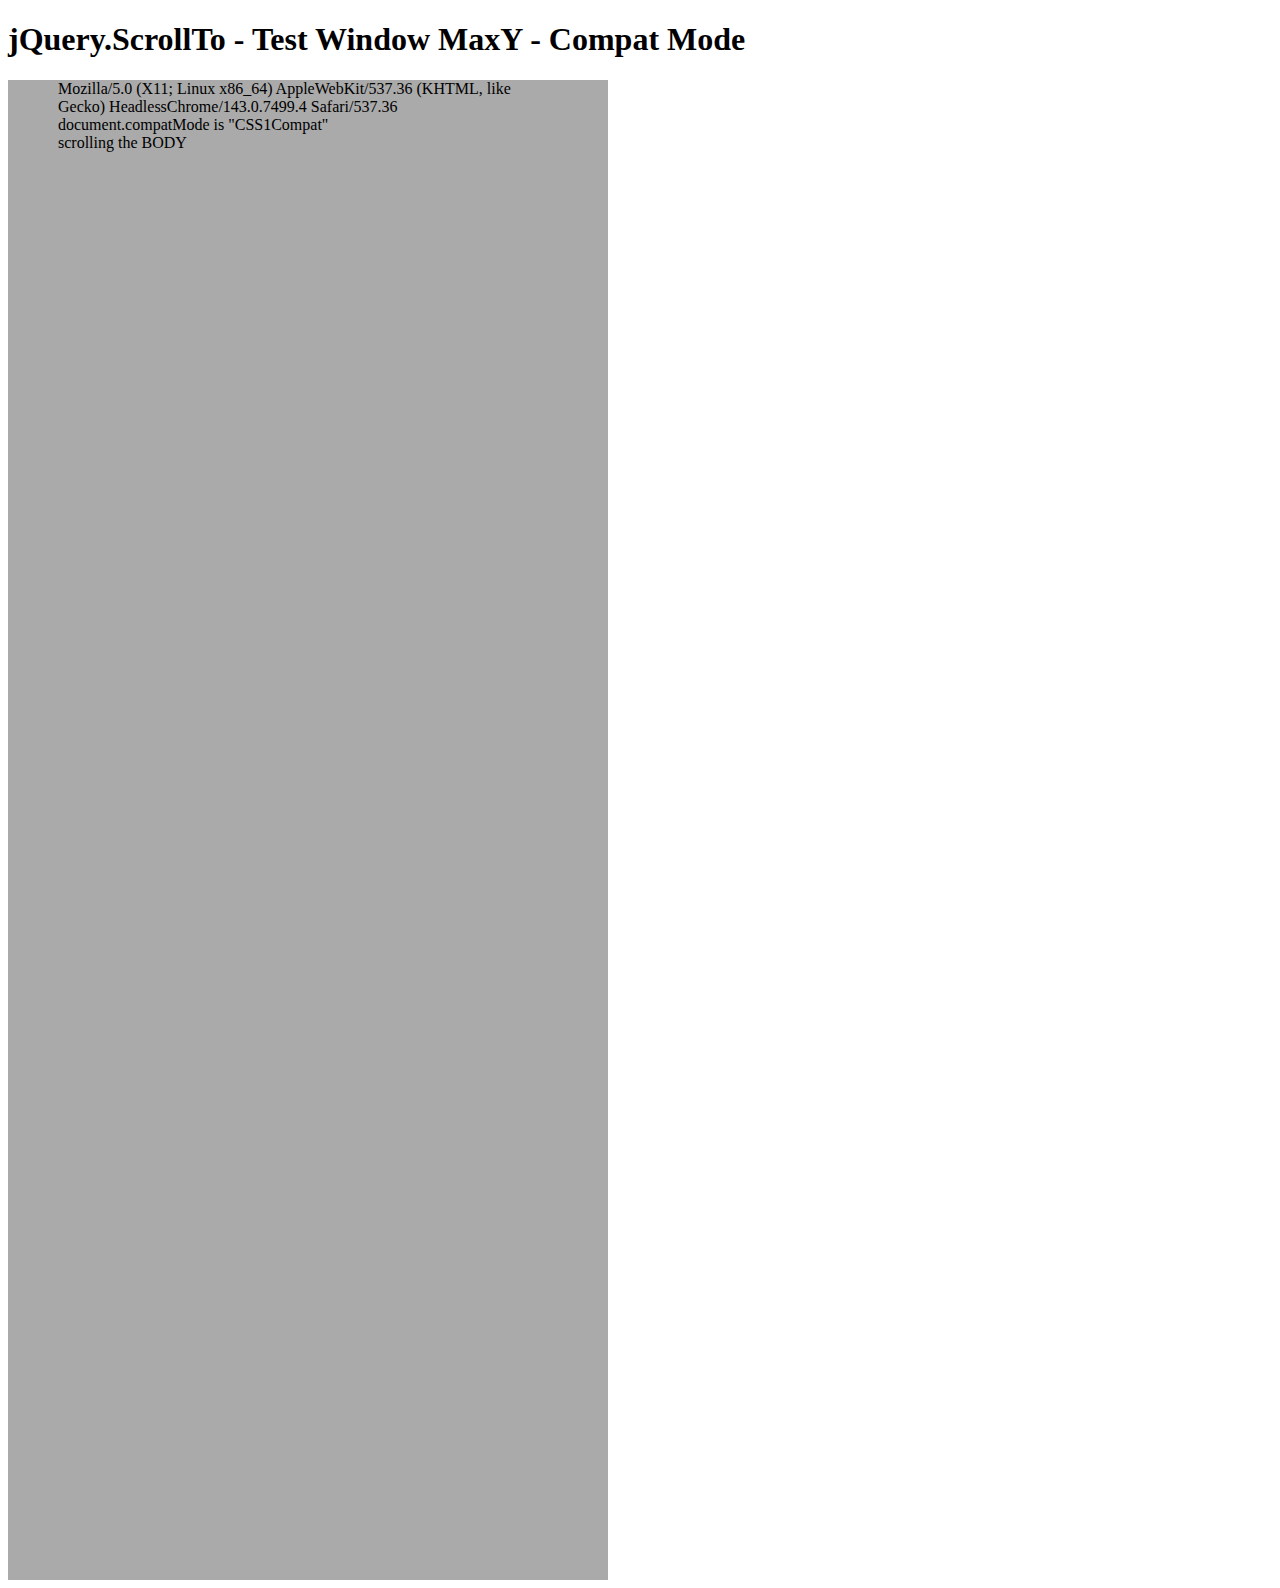
<file: assets/plugins/jquery-scrollTo/tests/WinMaxY-compat.html>
<!DOCTYPE html PUBLIC "-//W3C//DTD XHTML 1.0 Transitional//EN" "http://www.w3.org/TR/xhtml1/DTD/xhtml1-transitional.dtd">
<html xmlns="http://www.w3.org/1999/xhtml">
<head>
	<meta http-equiv="Content-Type" content="text/html; charset=iso-8859-1" />
	<title>jQuery.ScrollTo</title>
	<script type="text/javascript" src="https://code.jquery.com/jquery-1.11.0.js"></script>
	<script type="text/javascript" src="../jquery.scrollTo.js"></script>
	<script type="text/javascript" src="test.js"></script>
</head>
<body>
	<h1>jQuery.ScrollTo - Test Window MaxY - Compat Mode</h1>
	
	<div style="height:1500px; width:500px; padding:0 50px; background-color:#AAA">
		&nbsp;
	</div>
	<script type="text/javascript">
		$(window).test();
	</script>
</html>
</file>
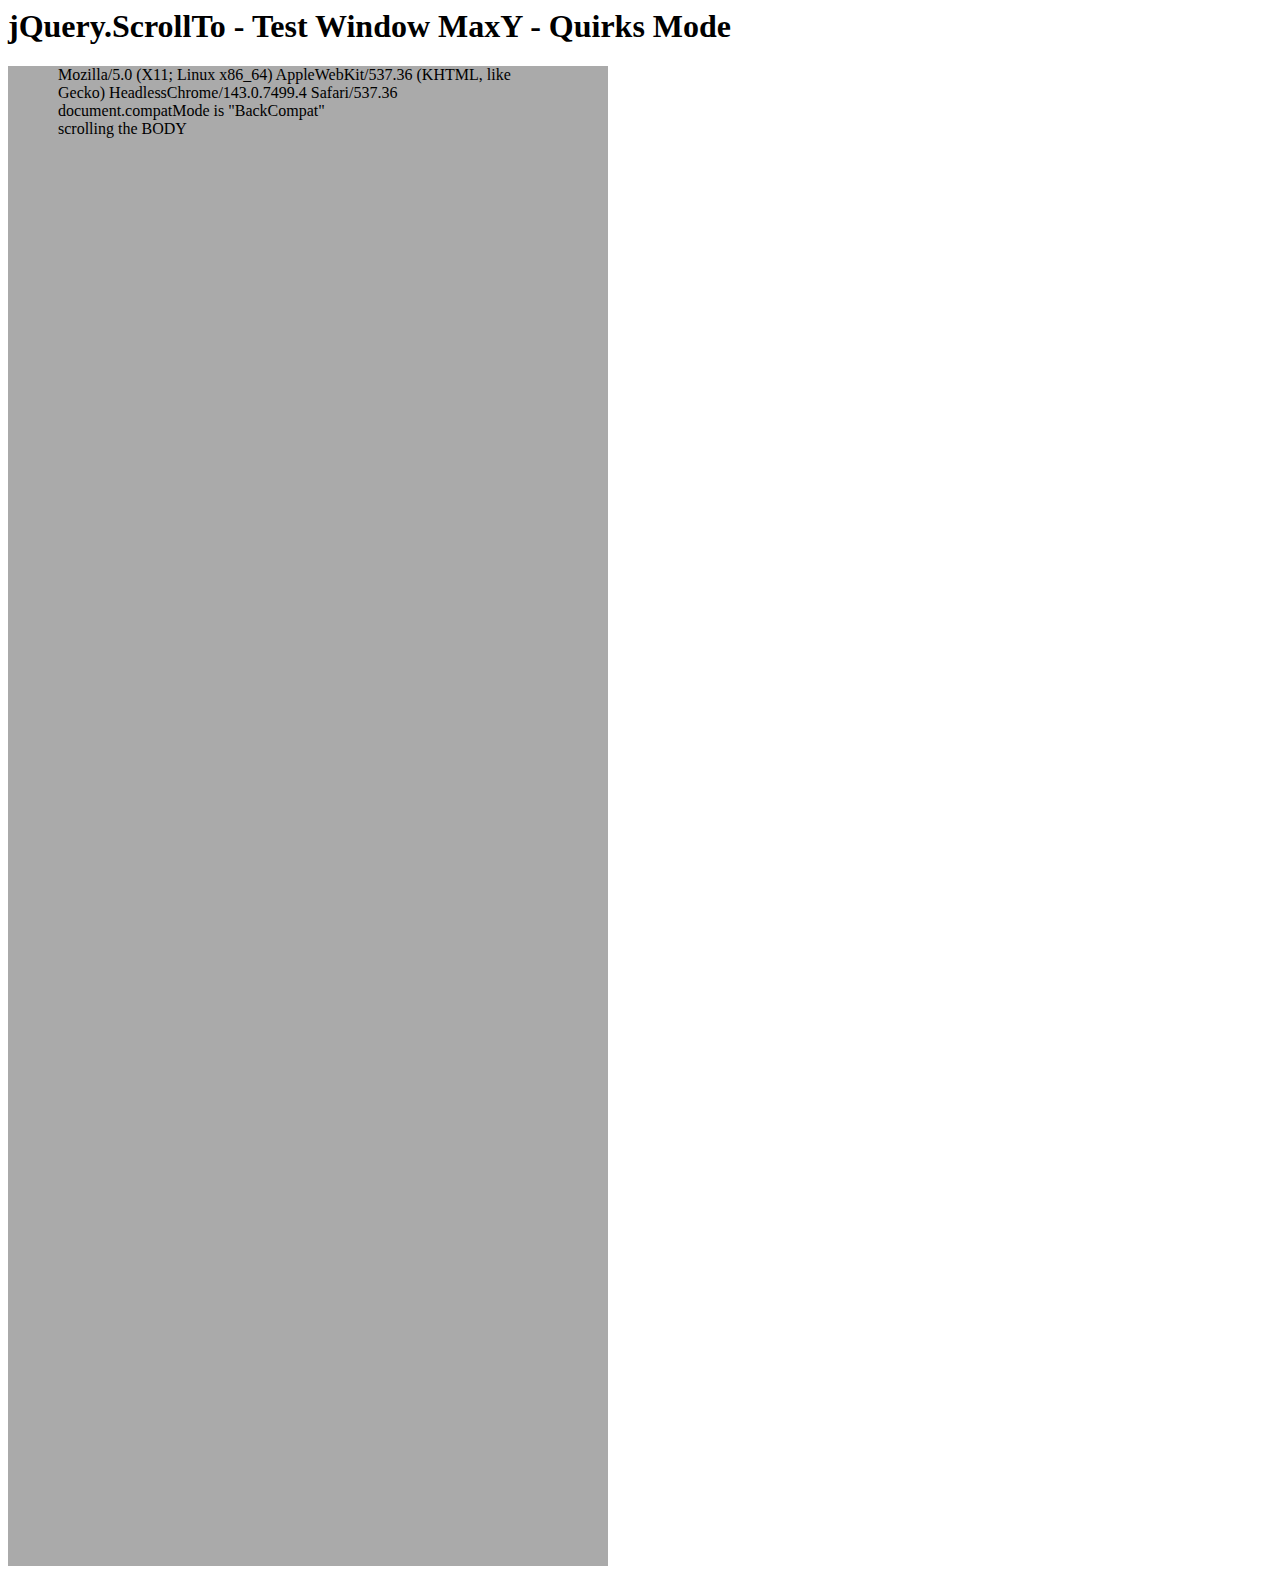
<file: assets/plugins/jquery-scrollTo/tests/WinMaxY-quirks.html>
<html>
<head>
	<meta http-equiv="Content-Type" content="text/html; charset=iso-8859-1" />
	<title>jQuery.ScrollTo</title>
	<script type="text/javascript" src="https://code.jquery.com/jquery-1.11.0.js"></script>
	<script type="text/javascript" src="../jquery.scrollTo.js"></script>
	<script type="text/javascript" src="test.js"></script>
</head>
<body>
	<h1>jQuery.ScrollTo - Test Window MaxY - Quirks Mode</h1>

	<div style="height:1500px; width:500px; padding:0 50px; background-color:#AAA">
		&nbsp;
	</div>
	<script type="text/javascript">
		$(window).test();
	</script>
</html>
</file>
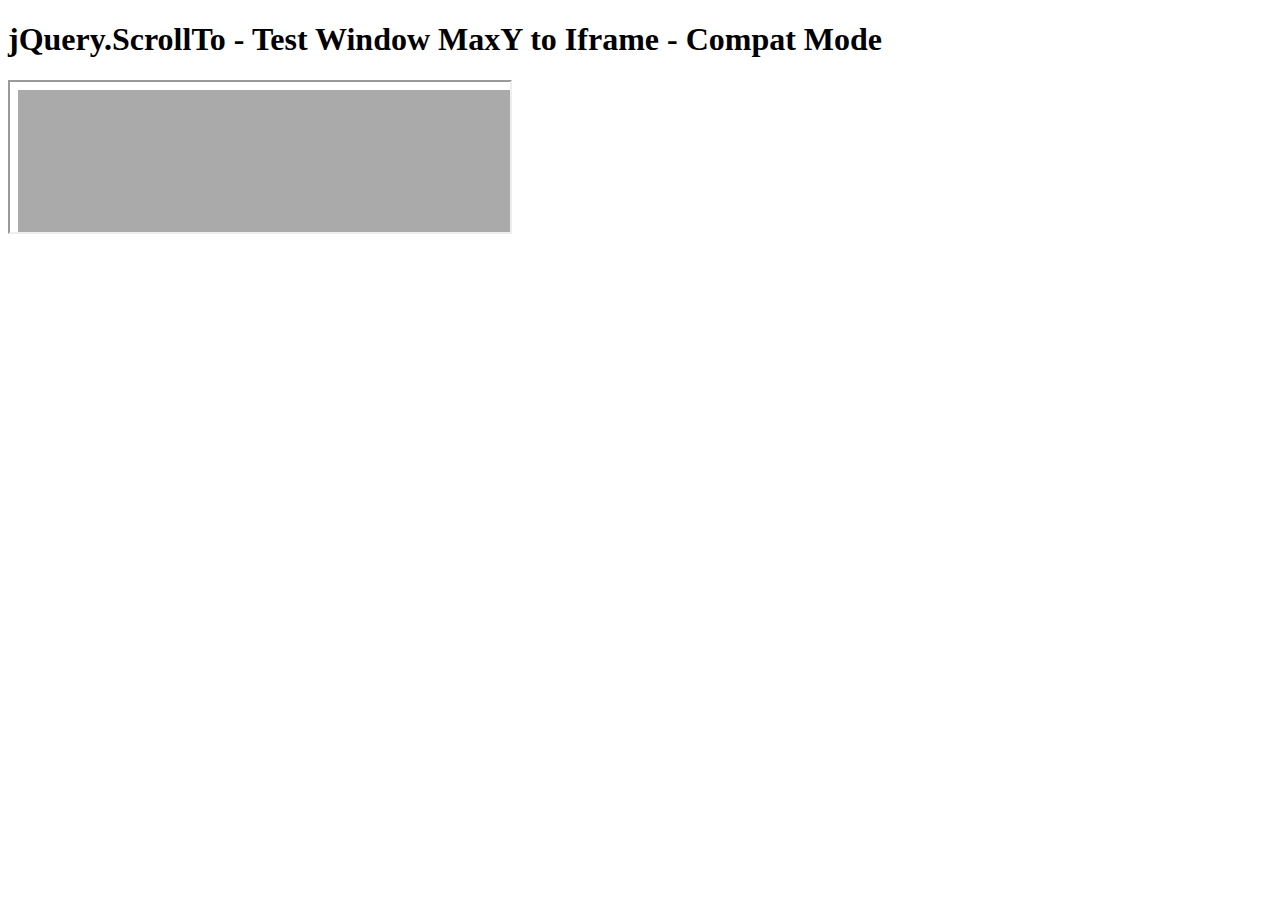
<file: assets/plugins/jquery-scrollTo/tests/WinMaxY-to-iframe-compat.html>
<!DOCTYPE html PUBLIC "-//W3C//DTD XHTML 1.0 Transitional//EN" "http://www.w3.org/TR/xhtml1/DTD/xhtml1-transitional.dtd">
<html xmlns="http://www.w3.org/1999/xhtml">
<head>
	<meta http-equiv="Content-Type" content="text/html; charset=iso-8859-1" />
	<title>jQuery.ScrollTo</title>
	<script type="text/javascript" src="https://code.jquery.com/jquery-1.11.0.js"></script>
	<script type="text/javascript" src="../jquery.scrollTo.js"></script>
	<script type="text/javascript" src="test.js"></script>
</head>
<body>
	<h1>jQuery.ScrollTo - Test Window MaxY to Iframe - Compat Mode</h1>

	<iframe src="WinMaxY-compat.html?notest"  style="width:500px" /></iframe>
	
	<script type="text/javascript">
		setTimeout(function(){
			$('iframe').test();
		}, 1500 );
	</script>
</html>
</file>
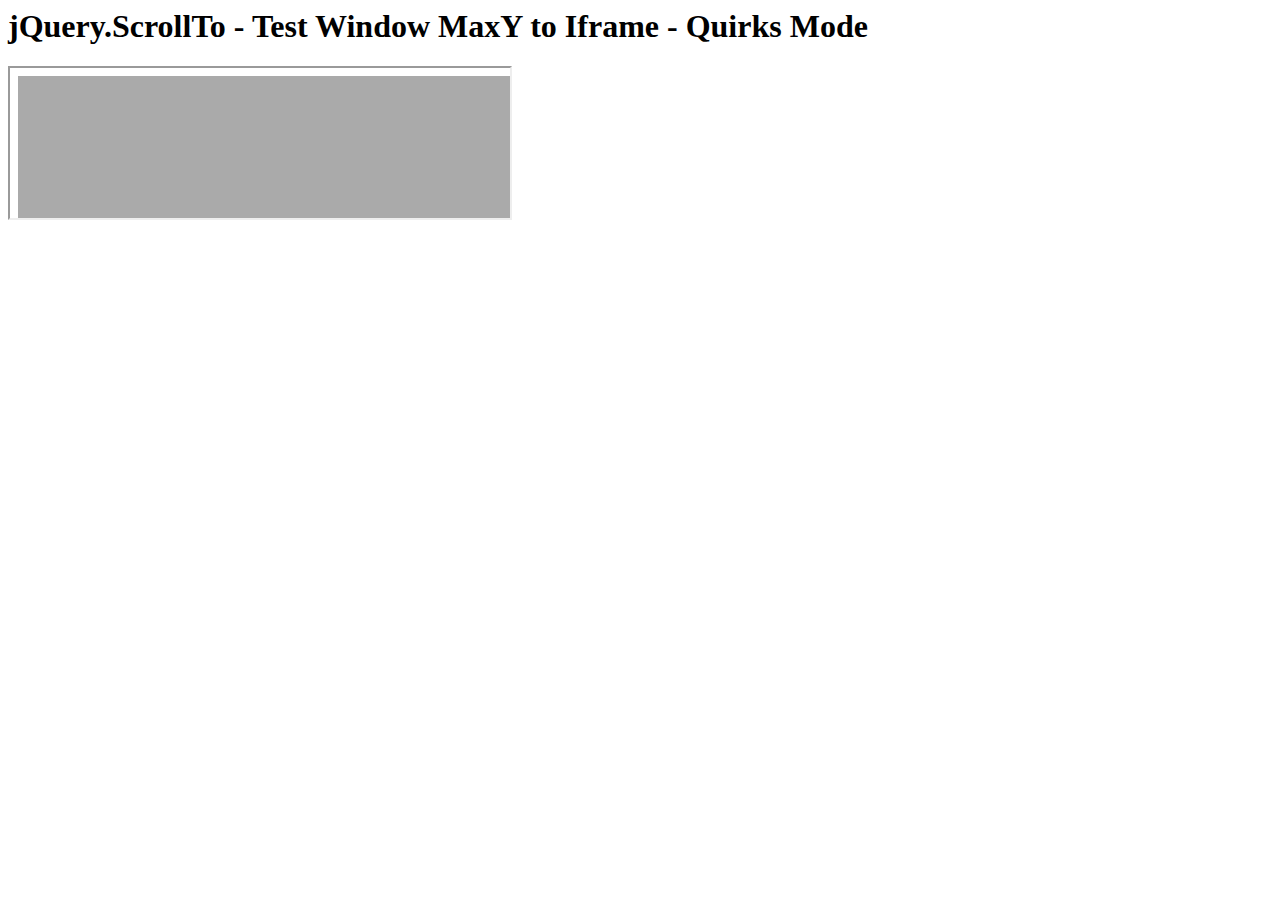
<file: assets/plugins/jquery-scrollTo/tests/WinMaxY-to-iframe-quirks.html>
<html>
<head>
	<meta http-equiv="Content-Type" content="text/html; charset=iso-8859-1" />
	<title>jQuery.ScrollTo</title>
	<script type="text/javascript" src="https://code.jquery.com/jquery-1.11.0.js"></script>
	<script type="text/javascript" src="../jquery.scrollTo.js"></script>
	<script type="text/javascript" src="test.js"></script>
</head>
<body>
	<h1>jQuery.ScrollTo - Test Window MaxY to Iframe - Quirks Mode</h1>
	
	<iframe src="WinMaxY-quirks.html?notest" style="width:500px"></iframe>
	
	<script type="text/javascript">
		setTimeout(function(){
			$('iframe').test();
		}, 1500 );
	</script>
</html>
</file>
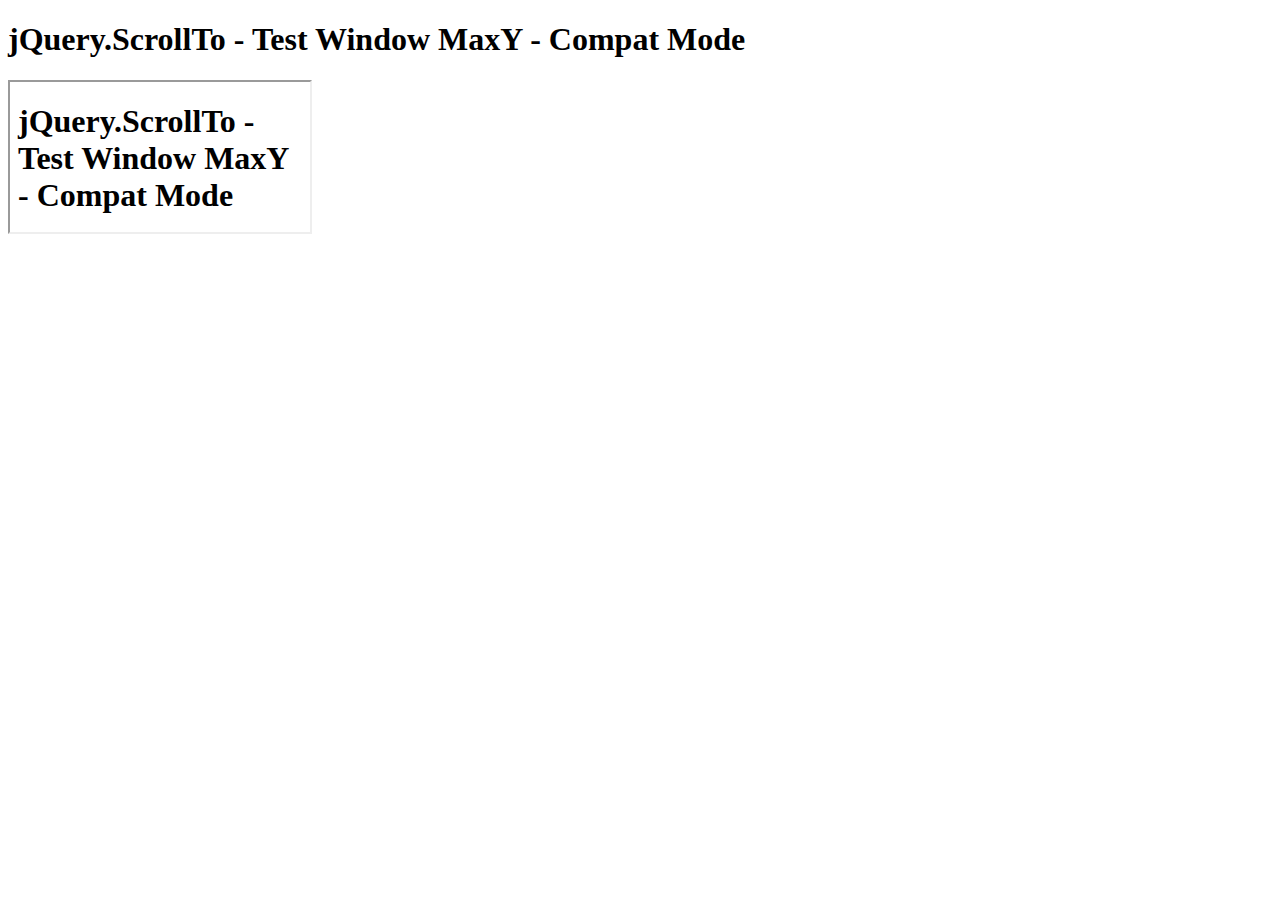
<file: assets/plugins/jquery-scrollTo/tests/WinMaxY-with-iframe-compat.html>
<!DOCTYPE html PUBLIC "-//W3C//DTD XHTML 1.0 Transitional//EN" "http://www.w3.org/TR/xhtml1/DTD/xhtml1-transitional.dtd">
<html xmlns="http://www.w3.org/1999/xhtml">
<head>
	<meta http-equiv="Content-Type" content="text/html; charset=iso-8859-1" />
	<title>jQuery.ScrollTo</title>
</head>
<body>
	<h1>jQuery.ScrollTo - Test Window MaxY - Compat Mode</h1>
	
	<iframe src="WinMaxY-compat.html" />
</html>
</file>
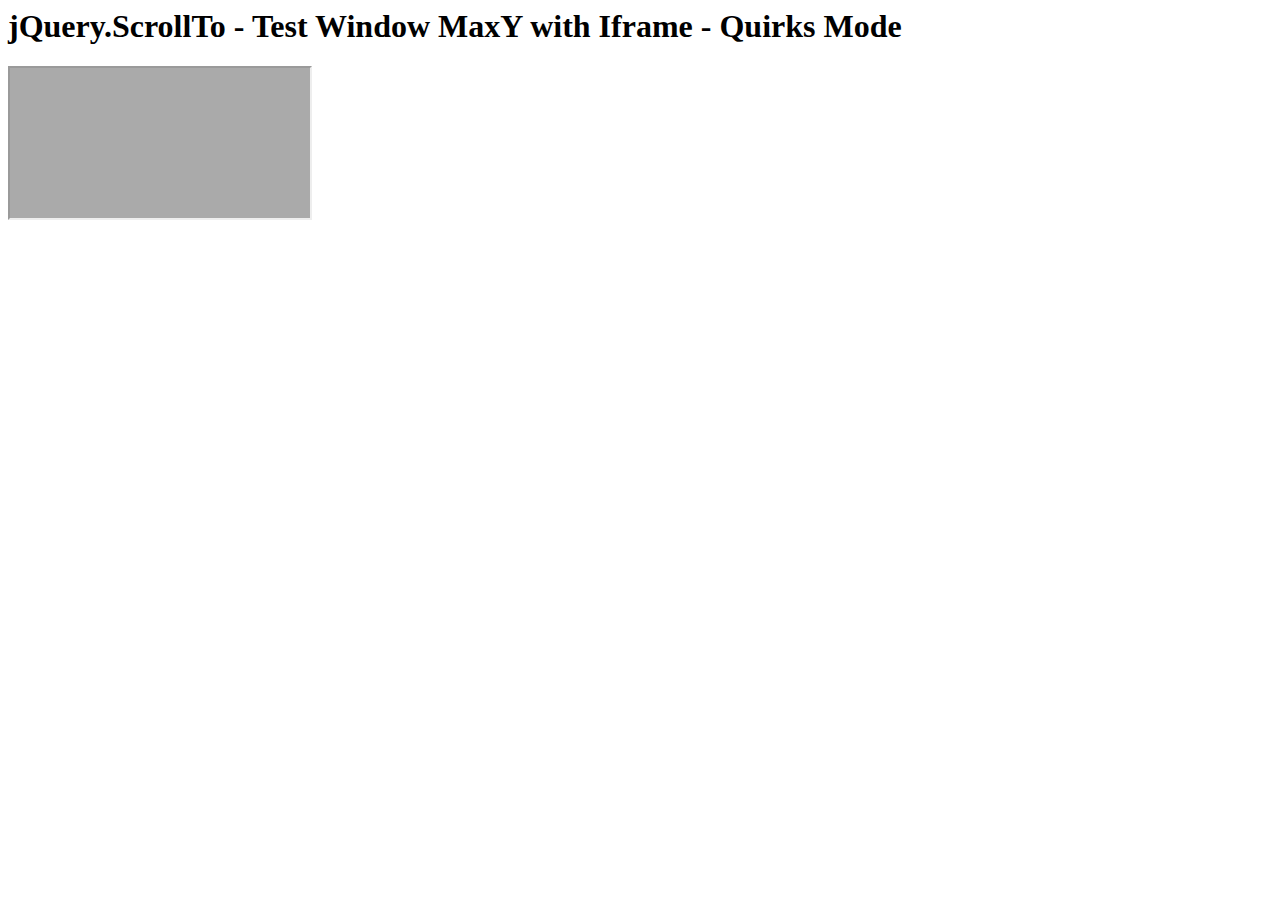
<file: assets/plugins/jquery-scrollTo/tests/WinMaxY-with-iframe-quirks.html>
<html>
<head>
	<meta http-equiv="Content-Type" content="text/html; charset=iso-8859-1" />
	<title>jQuery.ScrollTo</title>
</head>
<body>
	<h1>jQuery.ScrollTo - Test Window MaxY with Iframe - Quirks Mode</h1>

	<iframe src="WinMaxY-quirks.html" />
	
</html>
</file>
<file: assets/plugins/prism/prism.css>
/* http://prismjs.com/download.html?themes=prism-okaidia&languages=markup+css+clike+javascript+php+python */
/**
 * okaidia theme for JavaScript, CSS and HTML
 * Loosely based on Monokai textmate theme by http://www.monokai.nl/
 * @author ocodia
 */

code[class*="language-"],
pre[class*="language-"] {
	color: #f8f8f2;
	text-shadow: 0 1px rgba(0, 0, 0, 0.3);
	font-family: Consolas, Monaco, 'Andale Mono', monospace;
	direction: ltr;
	text-align: left;
	white-space: pre;
	word-spacing: normal;
	word-break: normal;
	line-height: 1.5;

	-moz-tab-size: 4;
	-o-tab-size: 4;
	tab-size: 4;

	-webkit-hyphens: none;
	-moz-hyphens: none;
	-ms-hyphens: none;
	hyphens: none;
}

/* Code blocks */
pre[class*="language-"] {
	padding: 1em;
	margin: .5em 0;
	overflow: auto;
	border-radius: 0.3em;
}

:not(pre) > code[class*="language-"],
pre[class*="language-"] {
	background: #272822;
}

/* Inline code */
:not(pre) > code[class*="language-"] {
	padding: .1em;
	border-radius: .3em;
}

.token.comment,
.token.prolog,
.token.doctype,
.token.cdata {
	color: slategray;
}

.token.punctuation {
	color: #f8f8f2;
}

.namespace {
	opacity: .7;
}

.token.property,
.token.tag,
.token.constant,
.token.symbol,
.token.deleted {
	color: #f92672;
}

.token.boolean,
.token.number {
	color: #ae81ff;
}

.token.selector,
.token.attr-name,
.token.string,
.token.char,
.token.builtin,
.token.inserted {
	color: #a6e22e;
}

.token.operator,
.token.entity,
.token.url,
.language-css .token.string,
.style .token.string,
.token.variable {
	color: #f8f8f2;
}

.token.atrule,
.token.attr-value {
	color: #e6db74;
}

.token.keyword {
	color: #66d9ef;
}

.token.regex,
.token.important {
	color: #fd971f;
}

.token.important {
	font-weight: bold;
}

.token.entity {
	cursor: help;
}
</file>
<file: assets/css/styles.css>
/*   
 * Template Name: devAid - Responsive Website Template for developers
 * Version: 1.1
 * Author: Xiaoying Riley
 * Twitter: @3rdwave_themes
 * License: Creative Commons Attribution 3.0 License
 * Website: http://themes.3rdwavemedia.com/
*/
/* Default */
/* ======= Base ======= */
body {
  font-family: 'Lato', arial, sans-serif;
  color: #444;
  font-size: 16px;
  -webkit-font-smoothing: antialiased;
  -moz-osx-font-smoothing: grayscale;
}
h1,
h2,
h3,
h4,
h5,
h6 {
  font-family: 'Montserrat', sans-serif;
  font-weight: 700;
  color: #17baef;
}
a {
  color: #17baef;
  -webkit-transition: all 0.4s ease-in-out;
  -moz-transition: all 0.4s ease-in-out;
  -ms-transition: all 0.4s ease-in-out;
  -o-transition: all 0.4s ease-in-out;
}
a:hover {
  text-decoration: underline;
  color: #0e98c5;
}
.btn,
a.btn {
  -webkit-transition: all 0.4s ease-in-out;
  -moz-transition: all 0.4s ease-in-out;
  -ms-transition: all 0.4s ease-in-out;
  -o-transition: all 0.4s ease-in-out;
  font-family: 'Montserrat', arial, sans-serif;
  padding: 8px 16px;
  font-weight: bold;
}
.btn .fa,
a.btn .fa {
  margin-right: 5px;
}
.btn:focus,
a.btn:focus {
  color: #fff;
}
a.btn-cta-primary,
.btn-cta-primary {
  background: #074f66;
  border: 1px solid #074f66;
  color: #fff;
  font-weight: 600;
  text-transform: uppercase;
}
a.btn-cta-primary:hover,
.btn-cta-primary:hover {
  background: #053c4e;
  border: 1px solid #053c4e;
  color: #fff;
}
a.btn-cta-secondary,
.btn-cta-secondary {
  background: #eebf3f;
  border: 1px solid #eebf3f;
  color: #fff;
  font-weight: 600;
  text-transform: uppercase;
}
a.btn-cta-secondary:hover,
.btn-cta-secondary:hover {
  background: #ecb728;
  border: 1px solid #ecb728;
  color: #fff;
}
.text-highlight {
  color: #074f66;
}
.offset-header {
  padding-top: 90px;
}
pre code {
  font-size: 16px;
}
/* ======= Header ======= */
.header {
  padding: 10px 0;
  background: #17baef;
  color: #fff;
  position: fixed;
  width: 100%;
}
.header.navbar-fixed-top {
  background: #fff;
  z-index: 9999;
  -webkit-box-shadow: 0 0 4px rgba(0, 0, 0, 0.4);
  -moz-box-shadow: 0 0 4px rgba(0, 0, 0, 0.4);
  box-shadow: 0 0 4px rgba(0, 0, 0, 0.4);
}
.header.navbar-fixed-top .logo a {
  color: #17baef;
}
.header.navbar-fixed-top .main-nav .nav .nav-item a {
  color: #666;
}
.header .logo {
  margin: 0;
  font-size: 26px;
  padding-top: 10px;
}
.header .logo a {
  color: #fff;
}
.header .logo a:hover {
  text-decoration: none;
}

.header .main-nav button {
  background: #074f66;
  color: #fff !important;
  -webkit-border-radius: 4px;
  -moz-border-radius: 4px;
  -ms-border-radius: 4px;
  -o-border-radius: 4px;
  border-radius: 4px;
  -moz-background-clip: padding;
  -webkit-background-clip: padding-box;
  background-clip: padding-box;
}
.header .main-nav button:focus {
  outline: none;
}
.header .main-nav button .icon-bar {
  background-color: #fff;
}
.header .main-nav .navbar-collapse {
  padding: 0;
}
.header .main-nav .nav .nav-item {
  font-weight: normal;
  margin-right: 30px;
  font-family: 'Montserrat', sans-serif;
}
.header .main-nav .nav .nav-item.active a {
  color: #17baef;
  background: none;
}
.header .main-nav .nav .nav-item a {
  color: #0a7396;
  -webkit-transition: none;
  -moz-transition: none;
  -ms-transition: none;
  -o-transition: none;
  font-size: 14px;
  padding: 15px 10px;
}
.header .main-nav .nav .nav-item a:hover {
  color: #074f66;
  background: none;
}
.header .main-nav .nav .nav-item a:focus {
  outline: none;
  background: none;
}
.header .main-nav .nav .nav-item a:active {
  outline: none;
  background: none;
}
.header .main-nav .nav .nav-item.active {
  color: #17baef;
}
.header .main-nav .nav .nav-item.last {
  margin-right: 0;
}
/* ======= Promo Section ======= */
.promo {
  background: #17baef;
  color: #fff;
  padding-top: 150px;
}
.promo .title {
  font-size: 98px;
  color: #074f66;
  margin-top: 0;
}
.promo .title .highlight {
  color: #eebf3f;
}
.promo .intro {
  font-size: 28px;
  max-width: 680px;
  margin: 0 auto;
  margin-bottom: 30px;
}
.promo .btns .btn {
  margin-right: 15px;
  font-size: 18px;
  padding: 8px 30px;
}
.promo .meta {
  margin-top: 120px;
  margin-bottom: 30px;
  color: #0a7396;
}
.promo .meta li {
  margin-right: 15px;
}
.promo .meta a {
  color: #0a7396;
}
.promo .meta a:hover {
  color: #074f66;
}
.promo .social-media {
  background: #0c86ae;
  padding: 10px 0;
  margin: 0 auto;
}
.promo .social-media li {
  margin-top: 15px;
}
.promo .social-media li.facebook-like {
  margin-top: 0;
  position: relative;
  top: -5px;
}
/* ======= About Section ======= */
.about {
  padding: 80px 0;
  background: #f5f5f5;
}
.about .title {
  color: #074f66;
  margin-top: 0;
  margin-bottom: 60px;
}
.about .intro {
  max-width: 800px;
  margin: 0 auto;
  margin-bottom: 60px;
}
.about .item {
  position: relative;
  margin-bottom: 30px;
}
.about .item .icon-holder {
  position: absolute;
  left: 30px;
  top: 0;
}
.about .item .icon-holder .fa {
  font-size: 24px;
  color: #074f66;
}
.about .item .content {
  padding-left: 60px;
}
.about .item .content .sub-title {
  margin-top: 0;
  color: #074f66;
  font-size: 18px;
}
/* ======= Features Section ======= */
.features {
  padding: 80px 0;
  background: #17baef;
  color: #fff;
}
.features .title {
  color: #074f66;
  margin-top: 0;
  margin-bottom: 30px;
}
.features a {
  color: #074f66;
}
.features a:hover {
  color: #042a36;
}
.features .feature-list li {
  margin-bottom: 10px;
  color: #074f66;
}
.features .feature-list li .fa {
  margin-right: 5px;
  color: #fff;
}
/* ======= Video Section ======= */
.video {
  padding: 80px 0;
  background: #f5f5f5;
}
.video .title {
  color: #074f66;
  margin-top: 0;
  margin-bottom: 30px;
}
.video .video-inner {
  max-width: 800px;
  background: #fff;
  padding: 30px;
  -webkit-border-radius: 4px;
  -moz-border-radius: 4px;
  -ms-border-radius: 4px;
  -o-border-radius: 4px;
  border-radius: 4px;
  -moz-background-clip: padding;
  -webkit-background-clip: padding-box;
  background-clip: padding-box;
  margin: 0 auto;
}
.video .block {
  margin-bottom: 60px;
}
.video .code-block {
  margin: 30px inherit;
}
.video .code-block pre[class*="language-"] {
  -webkit-border-radius: 4px;
  -moz-border-radius: 4px;
  -ms-border-radius: 4px;
  -o-border-radius: 4px;
  border-radius: 4px;
  -moz-background-clip: padding;
  -webkit-background-clip: padding-box;
  background-clip: padding-box;
}
/* ======= Docs Section ======= */
.docs {
  padding: 80px 0;
  background: #f5f5f5;
}
.docs .title {
  color: #074f66;
  margin-top: 0;
  margin-bottom: 30px;
}
.docs .docs-inner {
  max-width: 800px;
  background: #fff;
  padding: 30px;
  -webkit-border-radius: 4px;
  -moz-border-radius: 4px;
  -ms-border-radius: 4px;
  -o-border-radius: 4px;
  border-radius: 4px;
  -moz-background-clip: padding;
  -webkit-background-clip: padding-box;
  background-clip: padding-box;
  margin: 0 auto;
}
.docs .block {
  margin-bottom: 60px;
}
.docs .code-block {
  margin: 30px inherit;
}
.docs .code-block pre[class*="language-"] {
  -webkit-border-radius: 4px;
  -moz-border-radius: 4px;
  -ms-border-radius: 4px;
  -o-border-radius: 4px;
  border-radius: 4px;
  -moz-background-clip: padding;
  -webkit-background-clip: padding-box;
  background-clip: padding-box;
}
/* ======= License Section ======= */
.license {
  padding: 80px 0;
  background: #f5f5f5;
}
.license .title {
  margin-top: 0;
  margin-bottom: 60px;
  color: #074f66;
}
.license .license-inner {
  max-width: 800px;
  background: #fff;
  padding: 30px;
  -webkit-border-radius: 4px;
  -moz-border-radius: 4px;
  -ms-border-radius: 4px;
  -o-border-radius: 4px;
  border-radius: 4px;
  -moz-background-clip: padding;
  -webkit-background-clip: padding-box;
  background-clip: padding-box;
  margin: 0 auto;
}
.license .info {
  max-width: 760px;
  margin: 0 auto;
}
.license .cta-container {
  max-width: 540px;
  margin: 0 auto;
  margin-top: 60px;
  -webkit-border-radius: 4px;
  -moz-border-radius: 4px;
  -ms-border-radius: 4px;
  -o-border-radius: 4px;
  border-radius: 4px;
  -moz-background-clip: padding;
  -webkit-background-clip: padding-box;
  background-clip: padding-box;
}
.license .cta-container .speech-bubble {
  background: #d6f3fc;
  color: #074f66;
  padding: 30px;
  margin-bottom: 30px;
  position: relative;
  -webkit-border-radius: 4px;
  -moz-border-radius: 4px;
  -ms-border-radius: 4px;
  -o-border-radius: 4px;
  border-radius: 4px;
  -moz-background-clip: padding;
  -webkit-background-clip: padding-box;
  background-clip: padding-box;
}
.license .cta-container .speech-bubble:after {
  position: absolute;
  left: 50%;
  bottom: -10px;
  margin-left: -10px;
  content: "";
  display: inline-block;
  width: 0;
  height: 0;
  border-left: 10px solid transparent;
  border-right: 10px solid transparent;
  border-top: 10px solid #d6f3fc;
}
.license .cta-container .icon-holder {
  margin-bottom: 15px;
}
.license .cta-container .icon-holder .fa {
  font-size: 56px;
}
.license .cta-container .intro {
  margin-bottom: 30px;
}
/* ======= Contact Section ======= */
.contact {
  padding: 80px 0;
  background: #17baef;
  color: #fff;
}
.contact .contact-inner {
  max-width: 760px;
  margin: 0 auto;
}
.contact .title {
  color: #074f66;
  margin-top: 0;
  margin-bottom: 30px;
}
.contact .intro {
  margin-bottom: 60px;
}
.contact a {
  color: #074f66;
}
.contact a:hover {
  color: #042a36;
}
.contact .author-message {
  position: relative;
  margin-bottom: 60px;
}
.contact .author-message .profile {
  position: absolute;
  left: 30px;
  top: 15px;
  width: 100px;
  height: 100px;
}
.contact .author-message .profile img {
  -webkit-border-radius: 50%;
  -moz-border-radius: 50%;
  -ms-border-radius: 50%;
  -o-border-radius: 50%;
  border-radius: 50%;
  -moz-background-clip: padding;
  -webkit-background-clip: padding-box;
  background-clip: padding-box;
}
.contact .author-message .speech-bubble {
  margin-left: 155px;
  background: #10b2e7;
  color: #074f66;
  padding: 30px;
  -webkit-border-radius: 4px;
  -moz-border-radius: 4px;
  -ms-border-radius: 4px;
  -o-border-radius: 4px;
  border-radius: 4px;
  -moz-background-clip: padding;
  -webkit-background-clip: padding-box;
  background-clip: padding-box;
  position: relative;
}
.contact .author-message .speech-bubble .sub-title {
  color: #074f66;
  font-size: 16px;
  margin-top: 0;
  margin-bottom: 30px;
}
.contact .author-message .speech-bubble a {
  color: #fff;
}
.contact .author-message .speech-bubble:after {
  position: absolute;
  left: -10px;
  top: 60px;
  content: "";
  display: inline-block;
  width: 0;
  height: 0;
  border-top: 10px solid transparent;
  border-bottom: 10px solid transparent;
  border-right: 10px solid #10b2e7;
}
.contact .author-message .speech-bubble .source {
  margin-top: 30px;
}
.contact .author-message .speech-bubble .source a {
  color: #074f66;
}
.contact .author-message .speech-bubble .source .title {
  color: #0c86ae;
}
.contact .info .sub-title {
  color: #0e98c5;
  margin-bottom: 30px;
  margin-top: 0;
}
.contact .social-icons {
  list-style: none;
  padding: 10px 0;
  margin-bottom: 0;
  display: inline-block;
  margin: 0 auto;
}
.contact .social-icons li {
  float: left;
}
.contact .social-icons li.last {
  margin-right: 0;
}
.contact .social-icons a {
  display: inline-block;
  background: #0c86ae;
  width: 48px;
  height: 48px;
  text-align: center;
  padding-top: 12px;
  -webkit-border-radius: 50%;
  -moz-border-radius: 50%;
  -ms-border-radius: 50%;
  -o-border-radius: 50%;
  border-radius: 50%;
  -moz-background-clip: padding;
  -webkit-background-clip: padding-box;
  background-clip: padding-box;
  margin-right: 8px;
  float: left;
}
.contact .social-icons a:hover {
  background: #e6ad14;
}
.contact .social-icons a .fa {
  color: #fff;
}
.contact .social-icons a .fa:before {
  font-size: 26px;
  text-align: center;
  padding: 0;
}
/* ======= Footer ======= */
.footer {
  padding: 15px 0;
  background: #042a36;
  color: #fff;
}
.footer .copyright {
  -webkit-opacity: 0.8;
  -moz-opacity: 0.8;
  opacity: 0.8;
}
.footer .fa-heart {
  color: #fb866a;
}
/* Extra small devices (phones, less than 768px) */
@media (max-width: 767px) {
  .header .main-nav button {
    margin-right: 0;
  }
  .header .main-nav .navbar-collapse {
    padding-left: 15px;
    padding-right: 15px;
  }
  .promo .btns .btn {
    margin-right: 0;
    clear: both;
    display: block;
    margin-bottom: 30px;
  }
  .promo .title {
    font-size: 66px;
  }
  .promo .meta {
    margin-top: 60px;
  }
  .promo .meta li {
    float: none;
    display: block;
    margin-bottom: 5px;
  }
  .contact .author-message {
    text-align: center;
  }
  .contact .author-message .profile {
    position: static;
    margin: 0 auto;
    margin-bottom: 30px;
  }
  .contact .author-message .speech-bubble {
    margin-left: 0;
  }
  .contact .author-message .speech-bubble:after {
    display: none;
  }
  .contact .social-icons a {
    width: 36px;
    height: 36px;
    padding-top: 7px;
    margin-right: 2px;
  }
  .contact .social-icons a .fa:before {
    font-size: 18px;
  }
}
/* Small devices (tablets, 768px and up) */
/* Medium devices (desktops, 992px and up) */
/* Large devices (large desktops, 1200px and up) */
</file>
<file: assets/plugins/jquery-scrollTo/demo/css/style.css>
body{
	padding:5px;
	height:1600px;
	font-family: Verdana, sans-serif;
	background-color: #DDD;
}
ul,li,h1,h2,h3,p{
	list-style:none;
	padding:0;
	margin:0;
}
.part{
	border:1px solid black;
	background-color:white;
}
	.part h3{
		color:#933;
	}
#toc{
	display:block;
	padding:10px;
	position:relative;
	margin:15px 0;
	float:left;
	width:305px;
}
	#toc h3{
		padding-bottom:10px;
	}
	#toc h3 strong{
		font-size:13px;
		color:black;
	}
#links{
	border:1px solid black;
	width:210px;
	padding:10px;
	float:right;
	margin-top:-30px;
}
	#links h3{
		color:#933;
	}
	#links ul{
		padding: 8px 0 3px 20px;
	}
	#links li{
		list-style-type:circle;
	}
	#links a{
		color:#69C;
	}
	
	#toc li, #links li{
		list-style-type:circle;
		padding-left:5px;
		margin-left:15px;
	}
		#toc a{
			color:#69C;
		}
div.section{
	border:1px black solid;
	width:950px;
	padding:10px;
	margin: 5px 0;
	position:relative;
	clear:both;
}
	div.section h3{
		margin-bottom:10px;
	}
	div.section li{
		float:left;
	}
	div.pane{
		overflow:auto;
		clear:left;
		margin: 10px 0 0 10px;
		position:relative;
		width:826px;
		height:322px;
	}
ul.elements{
	background-color:#5B739C;
}
	ul.elements li{
		width:200px;
		height:100px;
		font-weight:bolder;
		border:1px black solid;
		text-align:center;
		padding:50px;
		position:relative;
		background-color:#DDD;
	}
		ul.elements li a{
			bottom:20px;
			color:#933;
			font-size:12px;
			left:125px;
			position:absolute;
		}
		ul.elements li p{
			color:#666;
		}
	#pane-options ul.elements li{
		margin:5px;
	}
	#pane-options{
		margin-bottom:10px;
	}
ul.links{
	height:20px;
	overflow:hidden;
}
	ul.links a{
		color:#69C;
		margin:0pt 5px;
	}
.clear{
	clear:left;
}
h3 span{
	position:absolute;			
}
.message{
	background:#EEE;
	border:1px solid #999;
	color:#333;
	font-size:12px;
	font-weight:normal;
	padding:1px;
	margin-top:2px;
}

h1{
	color:#5B739C;
}
h1 strong{
	font-size:13px;
	color:#777;
}
</file>
<file: assets/plugins/jquery-scrollTo/demo/css/style.old.css>
body{
	background-color: #DDD;
}
.container li,div.pane{
	height:200px;
	font-weight:bolder;
	position:relative;
}
ul{
	list-style:none;
	padding:0;
	margin:0;
}
.container a{
	color:black;
	position:absolute;
	bottom:10px;
}
p{
	margin:0;
}
.container{
	border:1px black solid;
	margin:30px;
	overflow:auto;
	position:relative;
	width:80%;
	height:300px;
}
	.container ul{
		padding:0;
	}
#x{
	height:217px;
}
	#x li,#xy li{
		width:300px;
		float:left;
	}

h1{
	color:#5B739C;
}
h1 strong{
	font-size:13px;
	color:#777;
}

#links{
	border:1px solid black;
	width:210px;
	padding:10px;
	float:right;
	margin-top:-55px;
	background-color:white;
}
	#links h3{
		color:#933;
		margin:5px;
	}
	#links ul{
		padding: 8px 0 3px 20px;
	}
	#links li{
		list-style-type:circle;
	}
	#links a{
		color:#69C;
	}
</file>
